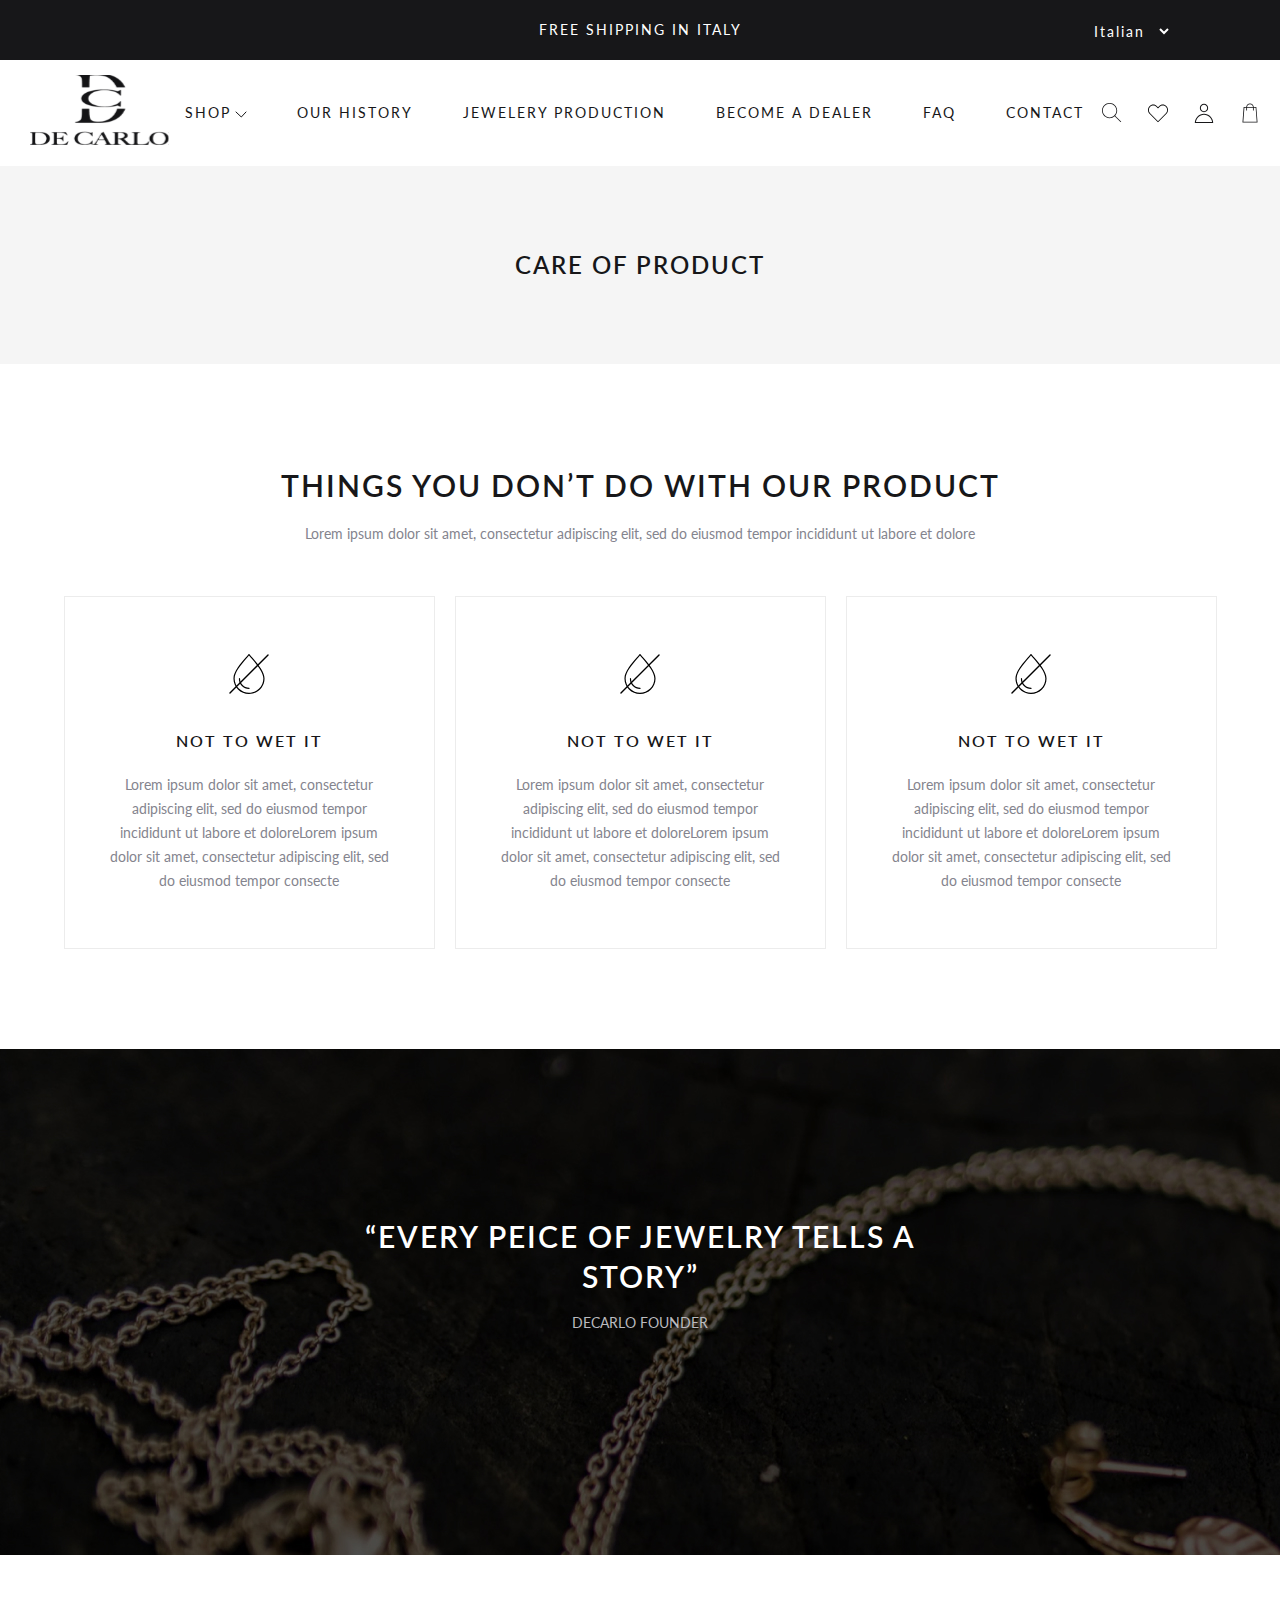
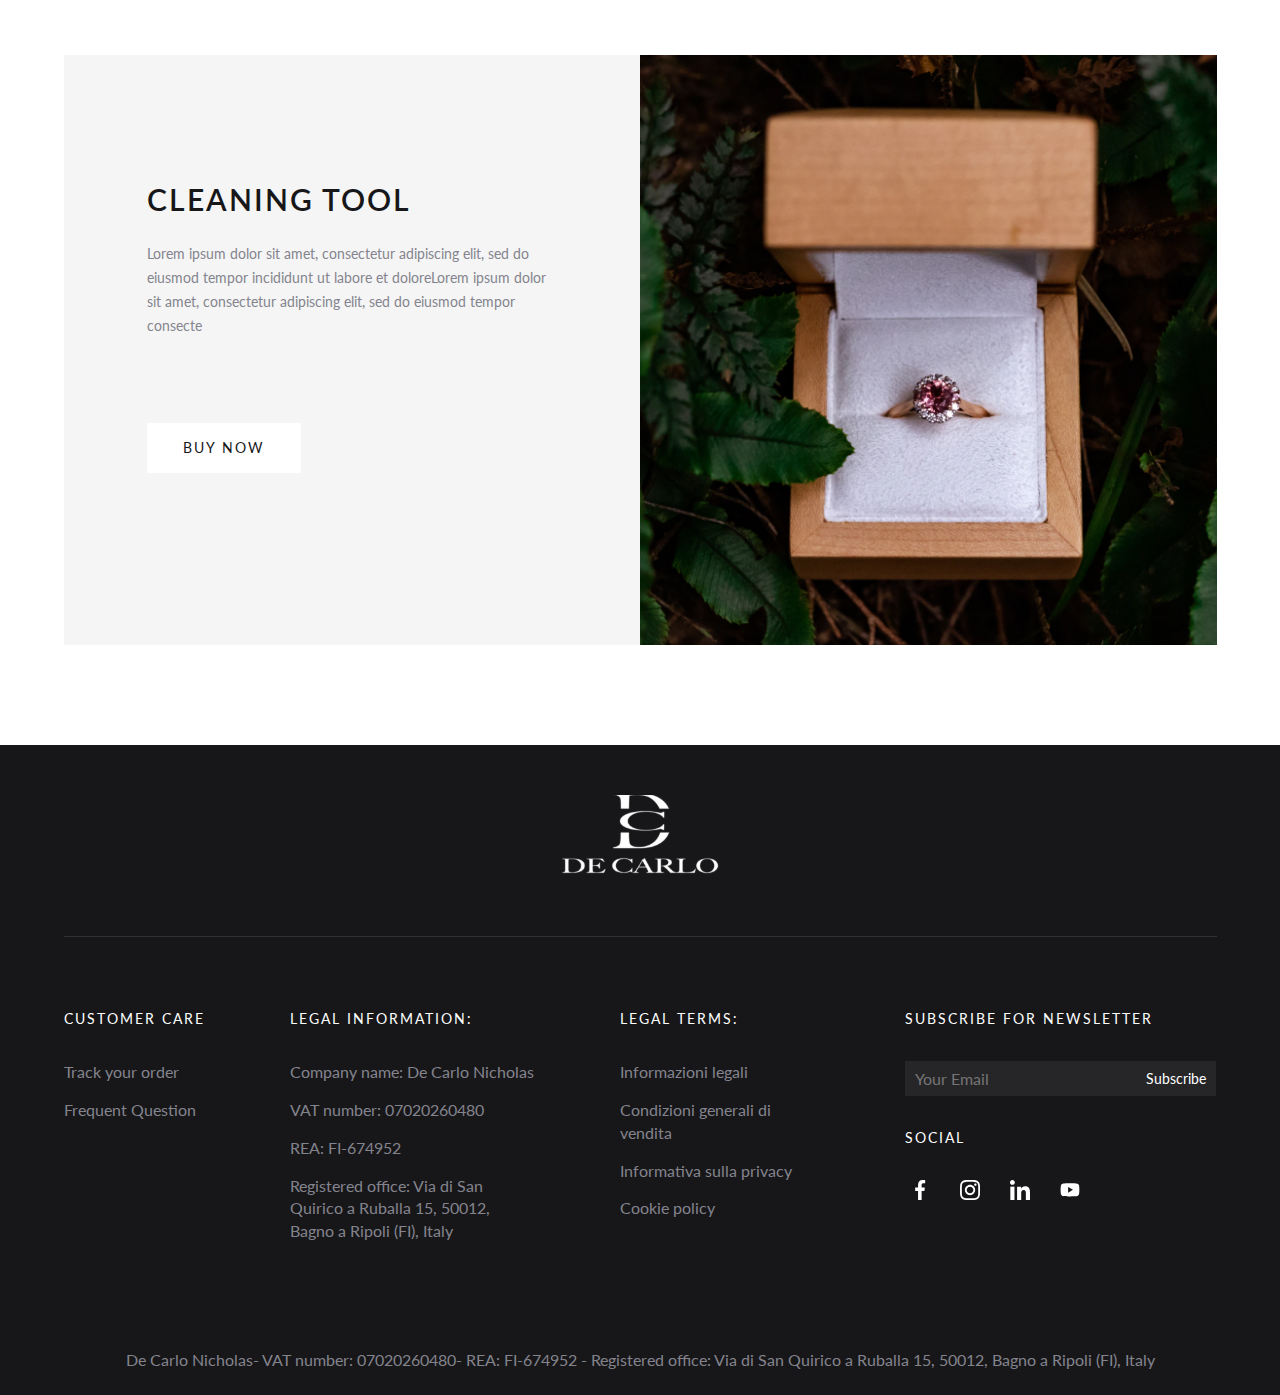
<file: care.html>
<!DOCTYPE html>
<html lang="en">

<head>
    <meta charset="UTF-8">
    <meta http-equiv="X-UA-Compatible" content="IE=edge">
    <meta name="viewport" content="width=device-width, initial-scale=1.0">
    <link rel="icon" type="image/x-icon" href="images/logo_black.svg">

    <link rel="stylesheet" href="css/reset.css">
    <link rel="stylesheet" href="css/style.css">
    <link rel="stylesheet" href="css/base.css">
    <link rel="stylesheet" href="css/owl.carousel.css">
    <link rel="stylesheet" href="css/owl.theme.default.min.css">
    <link rel="stylesheet" href="css/responsive.css">
    <title>CARE OF PRODUCT</title>
</head>

<body>
    <div id="wrapper">
        <div class="header">
            <div class="header__wrapper">
                <div class="header__top">
                    <div class="header__container">
                        <span class="header__title spacing_2px">FREE SHIPPING IN ITALY</span>
                        <form class="header__select">
                            <div class="header__form">
                                <select class=" header__input">
                                    <option class="header__option" >Italian</option>
                                    <option class="header__option" >English</option>
                                    <option class="header__option" >Laos</option>
                                    <option class="header__option" >Spanish</option>
                                    <option class="header__option" >Chinese</option>
                                </select>
                            </div>
                        </form>
                    </div>
                </div>
                <!-- end header-top -->
                <div class="header__bottom">
                    <div class="header__container">
                        <div class="header__nav d-flex align-item-center justify-content-between">
                            <a href="index.html" class="header__logo">
                                <img class="header--img__logo" src="images/logo_black.svg" alt="">
                            </a>
                            <ul class="header__navbar d-flex">
                                <li class="header__item">
                                    <a href="index.html" class="header__link spacing_2px">SHOP</a>
                                    <div class="nav--down">
                                        <img src="images/Arrow-down.svg" alt="" class="nav--down__img">
                                    </div>
                                    <ul class="header__subnav">
                                        <li class="header__subnav--item">
                                            <a href="" class="header__subnav--link spacing_2px">T-Shirt</a>
                                        </li>
                                        <li class="header__subnav--item">
                                            <a href="" class="header__subnav--link spacing_2px">Hat</a>
                                        </li>
                                        <li class="header__subnav--item">
                                            <a href="" class="header__subnav--link spacing_2px">Shorts</a>
                                        </li>
                                    </ul>
                                </li>
                                <li class="header__item">
                                    <a href="about.html" class="header__link spacing_2px">OUR HISTORY</a>
                                </li>
                                <li class="header__item">
                                    <a href="product_detail.html" class="header__link spacing_2px">JEWELERY PRODUCTION</a>
                                </li>
                                <li class="header__item">
                                    <a href="dealer.html" class="header__link spacing_2px">BECOME A DEALER</a>
                                </li>
                                <li class="header__item">
                                    <a href="FAQ.html" class="header__link spacing_2px">FAQ</a>
                                </li>
                                <li class="header__item">
                                    <a href="contact.html" class="header__link spacing_2px">CONTACT</a>
                                </li>
                            </ul>
                            <ul class="header__operate d-flex">
                                <li class="header__manupication header__manupication--search">
                                    <a class="header__links">
                                        <img src="images/search.svg" alt="" class="header__icon header__icon--search">
                                    </a>
                                    <div class="search__box box">
                                        <form method="GET">
                                            <input type="text" placeholder="Search for product..." class="search__text">
                                            <div class="type__select">
                                                <select name="type" class="select__search">
                                                       <option value="T-Shirt">T-Shirt</option>
                                                       <option value="Hat">Hat</option>
                                                       <option value="Shorts">Shorts</option>
                                                   </select>
                                                <button type="submit" class="btn btn-danger btn-search">
                                                        <span>Find</span>
                                                   </button>
                                            </div>
                                        </form>
                                    </div>
                                </li>
                                <li class="header__manupication header__favor--click">
                                    <a class="header__links">
                                        <img src="images/loves.svg" alt="" class="header__icon">
                                    </a>
                                    <ul class="header__favor box">
                                        <li class="header__favor--list ">
                                            <img src="images/ring.jpg" alt="" class="header__favor--img">
                                            <div class="header__favor--info">
                                                <div class="header__favor--head d-flex align-item-center justify-content-between">
                                                    <h5 class="header__favor--name">Ring</h5>
                                                    <div class="header__favor--price--wrap">
                                                        <span class="header__favor--price">10.790.000đ</span>
                                                        <span class="header__favor--multiply">*</span>
                                                        <span class="header__favor--quantity">1</span>
                                                    </div>
                                                </div>
                                                <div class="header__favor--body d-flex align-item-center justify-content-between">
                                                    <span class="header__favor--des">Categorize:</span>
                                                    <span class="header__favor--delete">Delete</span>
                                                </div>
                                            </div>
                                        </li>
                                        <li class="header__favor--list">
                                            <img src="images/BRACELETS.jpg" alt="" class="header__favor--img">
                                            <div class="header__favor--info">
                                                <div class="header__favor--head  d-flex align-item-center justify-content-between">
                                                    <h5 class="header__favor--name">BRACELETS</h5>
                                                    <div class="header__favor--price--wrap">
                                                        <span class="header__favor--price">10.790.000đ</span>
                                                        <span class="header__favor--multiply">*</span>
                                                        <span class="header__favor--quantity">1</span>
                                                    </div>
                                                </div>
                                                <div class="header__favor--body d-flex align-item-center justify-content-between">
                                                    <span class="header__favor--des">Categorize:</span>
                                                    <span class="header__favor--delete">Delete</span>
                                                </div>
                                            </div>
                                        </li>
                                        <li class="header__favor--list">
                                            <img src="images/EARINGS.jpg" alt="" class="header__favor--img">
                                            <div class="header__favor--info">
                                                <div class="header__favor--head  d-flex align-item-center justify-content-between">
                                                    <h5 class="header__favor--name">EARINGS</h5>
                                                    <div class="header__favor--price--wrap">
                                                        <span class="header__favor--price">10.790.000đ</span>
                                                        <span class="header__favor--multiply">*</span>
                                                        <span class="header__favor--quantity">1</span>
                                                    </div>
                                                </div>
                                                <div class="header__favor--body d-flex align-item-center justify-content-between">
                                                    <span class="header__favor--des">Categorize:</span>
                                                    <span class="header__favor--delete">Delete</span>
                                                </div>
                                            </div>

                                        </li>
                                    </ul>
                                </li>
                                <li class="header__manupication header__user--hover">
                                    <a class="header__links">
                                        <img src="images/user.svg" alt="" class="header__icon">
                                    </a>
                                    <ul class="header__user box">
                                        <li class="header__user--list">
                                            <a href="" class="header__user--link">My Account</a>
                                        </li>
                                        <li class="header__user--list">
                                            <a href="" class="header__user--link">Purchase Order</a>
                                        </li>
                                        <li class="header__user--list">
                                            <a href="" class="header__user--link">Log out</a>
                                        </li>
                                    </ul>
                                </li>
                                <li class="header__manupication header__manupication--pd-0 header__manupication--sm-13">
                                    <a href="index.html" class="header__links">
                                        <img src="images/shopping-bag.svg" alt="" class="header__icon">
                                    </a>
                                </li>
                                <li class="header__manupication navbar--toggle">
                                    <img src="images/menu_2.svg" alt="" class="navbar--toggle__icon">
                                </li>
                            </ul>
                        </div>
                    </div>
                </div>
            </div>
            <div class="overlay"></div>
        </div>
        <div class="banner">
            <div class="banner__custom">
                <h1 class="heading banner__letter
                spacing_2px">CARE OF PRODUCT</h1>
            </div>
        </div>
        <div class="list">
            <div class="container">
                <h2 class="heading spacing_2px list__heading mt-100">THINGS YOU DON’T DO WITH OUR PRODUCT</h2>
                <p class="description list__description">Lorem ipsum dolor sit amet, consectetur adipiscing elit, sed do eiusmod tempor incididunt ut labore et dolore</p>
                <div class="list__contact d-flex align-item-center justify-content-between">
                    <div class="col-4 list__item">
                        <div class="list__thumb">
                            <div class="list__icon">
                                <img src="images/wet.svg" alt="">
                            </div>
                            <div class="list__info">
                                <a href="" class="heading spacing_2px list__title  mb-20">NOT TO WET IT</a>
                                <p class="description list__bottom list__care  mt-5 mb-55">
                                    Lorem ipsum dolor sit amet, consectetur adipiscing elit, sed do eiusmod tempor incididunt ut labore et doloreLorem ipsum dolor sit amet, consectetur adipiscing elit, sed do eiusmod tempor consecte
                                </p>
                            </div>
                        </div>
                    </div>
                    <div class="col-4 list__item">
                        <div class="list__thumb">
                            <div class="list__icon">
                                <img src="images/wet.svg" alt="">
                            </div>
                            <div class="list__info">
                                <a href="" class="heading spacing_2px list__title  mb-20">NOT TO WET IT</a>
                                <p class="description list__bottom list__care  mt-5 mb-55">
                                    Lorem ipsum dolor sit amet, consectetur adipiscing elit, sed do eiusmod tempor incididunt ut labore et doloreLorem ipsum dolor sit amet, consectetur adipiscing elit, sed do eiusmod tempor consecte
                                </p>
                            </div>
                        </div>
                    </div>
                    <div class="col-4 list__item">
                        <div class="list__thumb">
                            <div class="list__icon">
                                <img src="images/wet.svg" alt="">
                            </div>
                            <div class="list__info">
                                <a href="" class="heading spacing_2px list__title  mb-20">NOT TO WET IT</a>
                                <p class="description list__bottom list__care  mt-5 mb-55">
                                    Lorem ipsum dolor sit amet, consectetur adipiscing elit, sed do eiusmod tempor incididunt ut labore et doloreLorem ipsum dolor sit amet, consectetur adipiscing elit, sed do eiusmod tempor consecte
                                </p>
                            </div>
                        </div>
                    </div>

                </div>

            </div>
        </div>
        <div class="picture mt-100">
            <div class="picture__thumb picture--bg-care">
                <div class="container">
                    <div class="picture__text">
                        <h3 class="picture__heading  heading spacing_2px">“EVERY PEICE OF JEWELRY TELLS A STORY”</h3>
                        <p class="picture__description  description ">DECARLO FOUNDER</p>
                    </div>
                </div>
            </div>
        </div>
        <div class="story mt-100">
            <div class="container">
                <div class="story__item mb-100">
                    <div class="story__box story__box--left">
                        <div class="story__images">
                            <img src="images/box_ring.jpg" alt="">
                        </div>
                    </div>
                    <div class="story__box  story__box--right order-first">
                        <div class="story__text mb-sm-40">
                            <h3 class="story__heading heading spacing_2px">CLEANING TOOL</h3>
                            <p class="story__description description">Lorem ipsum dolor sit amet, consectetur adipiscing elit, sed do eiusmod tempor incididunt ut labore et doloreLorem ipsum dolor sit amet, consectetur adipiscing elit, sed do eiusmod tempor consecte</p>
                            <a href="" class="btn btn__care btn--bg-white spacing_2px mt-85">BUY NOW</a>
                        </div>
                    </div>
                </div>
            </div>
        </div>
        <div class="footer">
            <div class="container">
                <div class="footer__logo">
                    <img src="images/logo_white.svg" alt="" class="footer__logo--item">
                </div>
                <div class="footer__nav d-flex  justify-content-between">
                    <div class="footer__detail">
                        <h3 class=" footer__heading spacing_2px">CUSTOMER CARE</h3>
                        <ul class="footer__list">
                            <li class="footer__item--child">
                                <a href="" class="footer__request">Track your order</a>
                            </li>
                            <li class="footer__item--child">
                                <a href="" class="footer__request">Frequent Question</a>
                            </li>
                        </ul>
                    </div>
                    <div class="footer__detail">
                        <h3 class=" footer__heading spacing_2px">LEGAL INFORMATION:</h3>
                        <ul class="footer__list footer__list--info">

                            <li class="footer__item--child">
                                <p class="footer__request footer__request--info ">Company name: De Carlo Nicholas</p>
                            </li>
                            <li class="footer__item--child">
                                <p class="footer__request footer__request--info ">VAT number: 07020260480</p>
                            </li>
                            <li class="footer__item--child">
                                <p class="footer__request footer__request--info ">REA: FI-674952</p>
                            </li>
                            <li class="footer__item--child footer__item--w200">
                                <p class="footer__request footer__request--info ">Registered office: Via di San Quirico a Ruballa 15, 50012, Bagno a Ripoli (FI), Italy</p>
                            </li>

                        </ul>
                    </div>
                    <div class="footer__detail">
                        <h3 class=" footer__heading spacing_2px">LEGAL TERMS:</h3>
                        <ul class="footer__list">
                            <li class="footer__item--child">
                                <a href="" class="footer__request">Informazioni legali</a>
                            </li>
                            <li class="footer__item--child">
                                <a href="" class="footer__request footer__item--w200">Condizioni generali di vendita</a>
                            </li>
                            <li class="footer__item--child">
                                <a href="" class="footer__request">Informativa sulla privacy</a>
                            </li>
                            <li class="footer__item--child">
                                <a href="" class="footer__request">Cookie policy</a>
                            </li>
                        </ul>
                    </div>
                    <div class="footer__detail  order-1">
                        <h3 class=" footer__heading spacing_2px">SUBSCRIBE FOR NEWSLETTER</h3>
                        <ul class="footer__list">
                            <li class="footer__item">
                                <form class="footer__form">
                                    <input type="text" placeholder="Your Email" class="footer__input">
                                    <a href="" class="footer__button">Subscribe</a>
                                </form>
                            </li>
                        </ul>
                        <div class="footer__social">
                            <h3 class="footer__heading  spacing_2px">SOCIAL</h3>
                            <ul class="list__social d-flex align-item-center">
                                <li class="list__social--item">
                                    <a href="" class="list__item--links">
                                        <img src="images/facebook.svg" alt="" class="list__item--links">
                                    </a>
                                </li>
                                <li class="list__social--item">
                                    <a href="" class="list__item--links">
                                        <img src="images/instagram.svg" alt="" class="list__item--links">
                                    </a>
                                </li>
                                <li class="list__social--item">
                                    <a href="" class="list__item--links">
                                        <img src="images/linkedin.svg" alt="" class="list__item--links">
                                    </a>
                                </li>
                                <li class="list__social--item">
                                    <a href="" class="list__item--links">
                                        <img src="images/youtube.svg" alt="" class="list__item--links">
                                    </a>
                                </li>
                            </ul>
                        </div>


                    </div>
                </div>
                <div class="footer__copyright">
                    <p class="footer__copyright--text">De Carlo Nicholas- VAT number: 07020260480- REA: FI-674952 - Registered office: Via di San Quirico a Ruballa 15, 50012, Bagno a Ripoli (FI), Italy</p>
                </div>
            </div>
        </div>
    </div>
    <script src="js/video.js"></script>
    <script src="js/open__box.js"></script>
    <script src="js/jquery-3.6.0.js"></script>
    <script src="js/owl.carousel.min.js"></script>
    <script src="js/base.js"></script>
    <script src="js/app.js"></script>
</body>


</html>
</file>
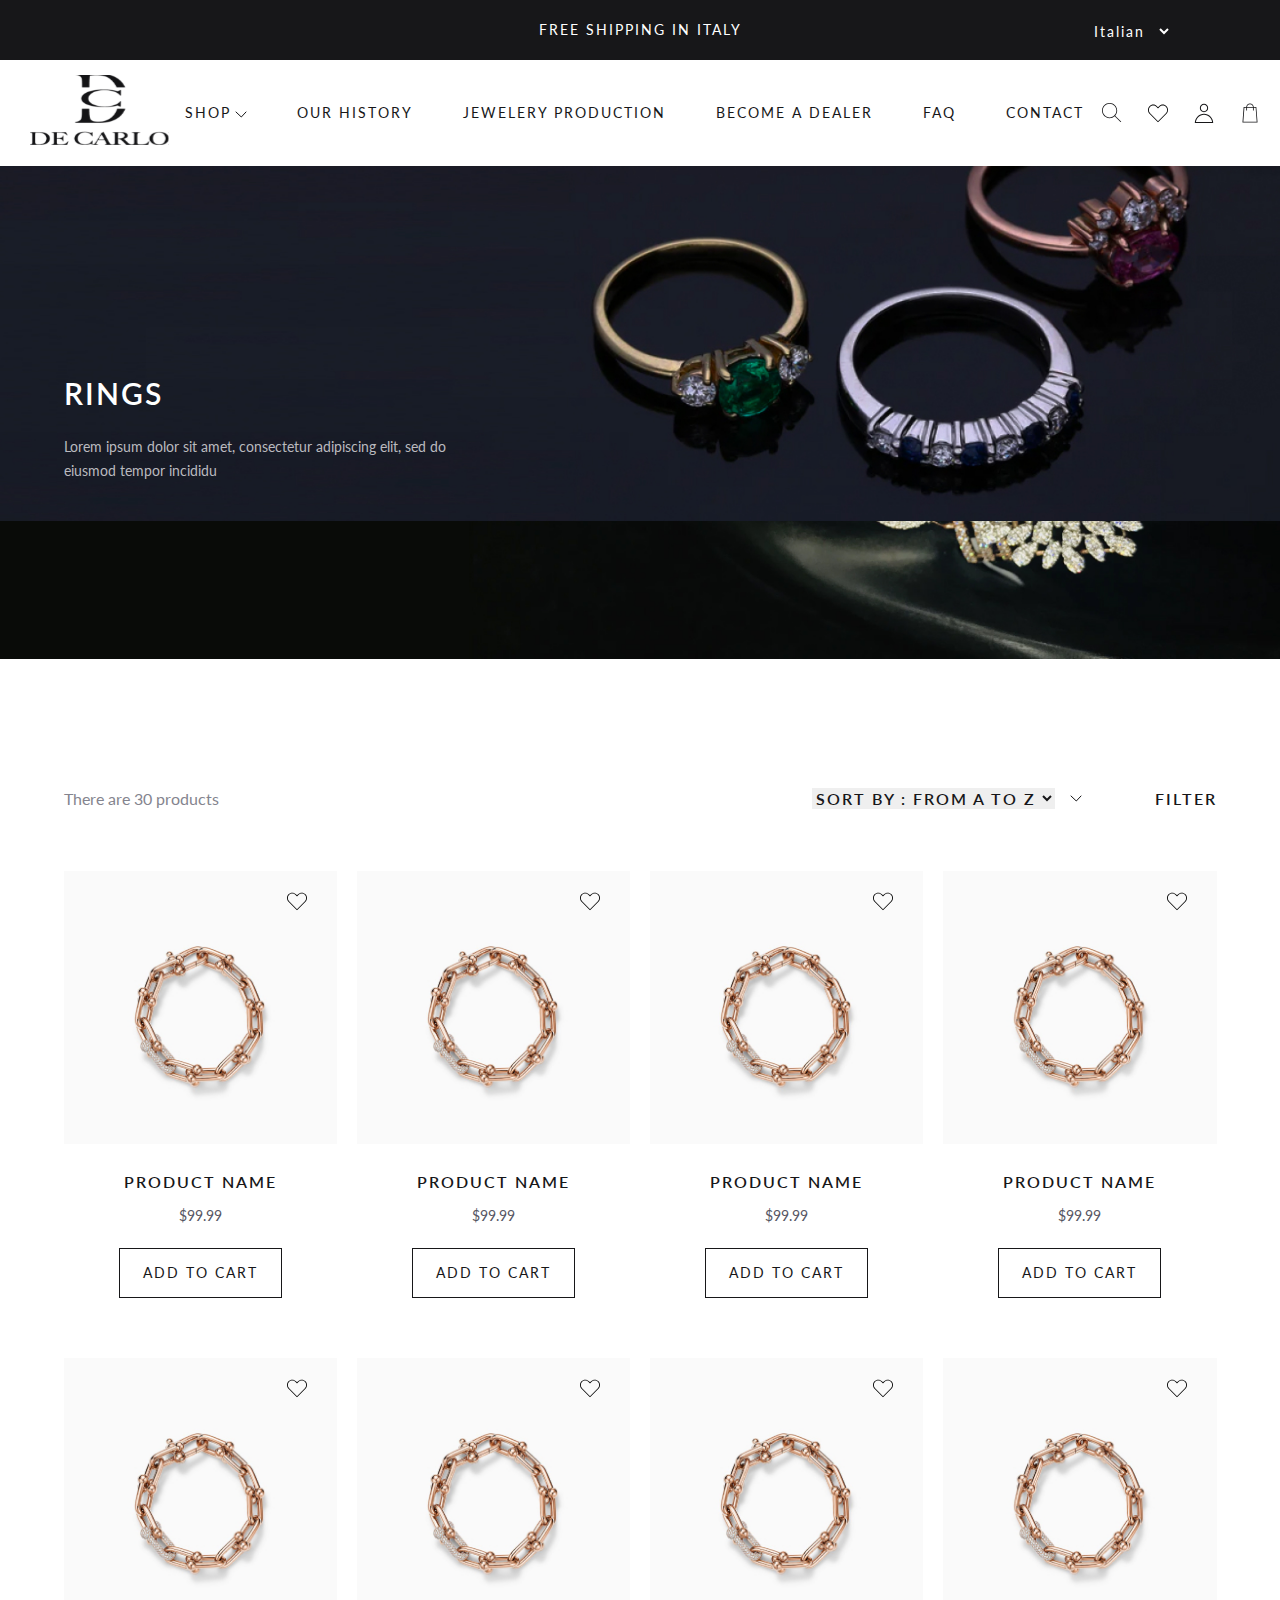
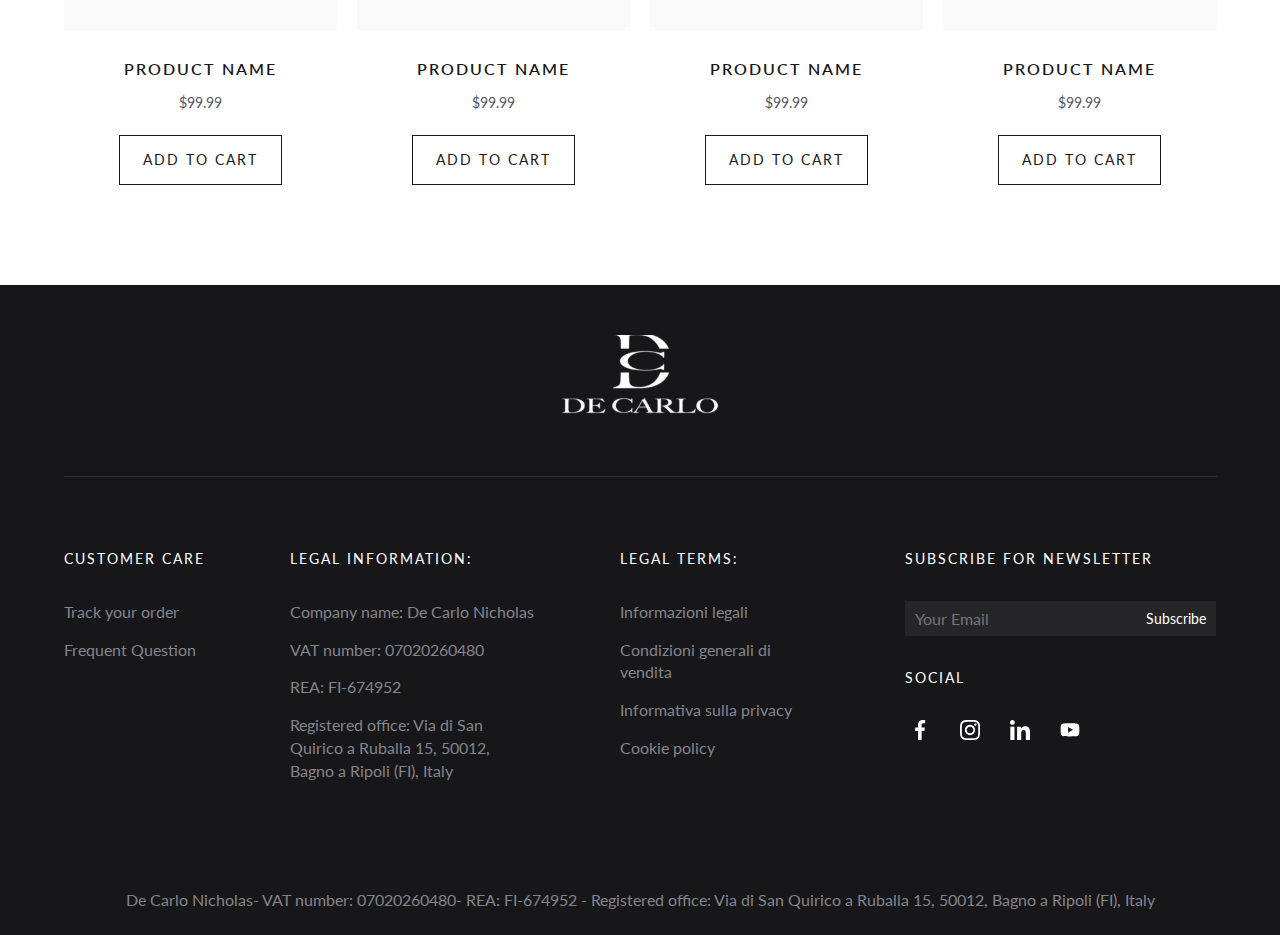
<file: collection.html>
<!DOCTYPE html>
<html lang="en">

<head>
    <meta charset="UTF-8">
    <meta http-equiv="X-UA-Compatible" content="IE=edge">
    <meta name="viewport" content="width=device-width, initial-scale=1.0">
    <link rel="icon" type="image/x-icon" href="images/logo_black.svg">

    <link rel="stylesheet" href="css/reset.css">
    <link rel="stylesheet" href="css/style.css">
    <link rel="stylesheet" href="css/base.css">
    <link rel="stylesheet" href="css/owl.carousel.css">
    <link rel="stylesheet" href="css/owl.theme.default.min.css">
    <link rel="stylesheet" href="css/responsive.css">
    <title>Collection</title>
</head>

<body>
    <div id="wrapper">
        <div class="header">
            <div class="header__wrapper">
                <div class="header__top">
                    <div class="header__container">
                        <span class="header__title spacing_2px">FREE SHIPPING IN ITALY</span>
                        <form class="header__select">
                            <div class="header__form">
                                <select class=" header__input">
                                    <option class="header__option" >Italian</option>
                                    <option class="header__option" >English</option>
                                    <option class="header__option" >Laos</option>
                                    <option class="header__option" >Spanish</option>
                                    <option class="header__option" >Chinese</option>
                                </select>
                            </div>
                        </form>
                    </div>
                </div>
                <!-- end header-top -->
                <div class="header__bottom">
                    <div class="header__container">
                        <div class="header__nav d-flex align-item-center justify-content-between">
                            <a href="index.html" class="header__logo">
                                <img class="header--img__logo" src="images/logo_black.svg" alt="">
                            </a>
                            <ul class="header__navbar d-flex">
                                <li class="header__item">
                                    <a href="index.html" class="header__link spacing_2px">SHOP</a>
                                    <div class="nav--down">
                                        <img src="images/Arrow-down.svg" alt="" class="nav--down__img">
                                    </div>
                                    <ul class="header__subnav">
                                        <li class="header__subnav--item">
                                            <a href="" class="header__subnav--link spacing_2px">T-Shirt</a>
                                        </li>
                                        <li class="header__subnav--item">
                                            <a href="" class="header__subnav--link spacing_2px">Hat</a>
                                        </li>
                                        <li class="header__subnav--item">
                                            <a href="" class="header__subnav--link spacing_2px">Shorts</a>
                                        </li>
                                    </ul>
                                </li>
                                <li class="header__item">
                                    <a href="about.html" class="header__link spacing_2px">OUR HISTORY</a>
                                </li>
                                <li class="header__item">
                                    <a href="product_detail.html" class="header__link spacing_2px">JEWELERY PRODUCTION</a>
                                </li>
                                <li class="header__item">
                                    <a href="dealer.html" class="header__link spacing_2px">BECOME A DEALER</a>
                                </li>
                                <li class="header__item">
                                    <a href="FAQ.html" class="header__link spacing_2px">FAQ</a>
                                </li>
                                <li class="header__item">
                                    <a href="contact.html" class="header__link spacing_2px">CONTACT</a>
                                </li>
                            </ul>
                            <ul class="header__operate d-flex">
                                <li class="header__manupication header__manupication--search">
                                    <a class="header__links">
                                        <img src="images/search.svg" alt="" class="header__icon header__icon--search">
                                    </a>
                                    <div class="search__box box">
                                        <form method="GET">
                                            <input type="text" placeholder="Search for product..." class="search__text">
                                            <div class="type__select">
                                                <select name="type" class="select__search">
                                                       <option value="T-Shirt">T-Shirt</option>
                                                       <option value="Hat">Hat</option>
                                                       <option value="Shorts">Shorts</option>
                                                   </select>
                                                <button type="submit" class="btn btn-danger btn-search">
                                                        <span>Find</span>
                                                   </button>
                                            </div>
                                        </form>
                                    </div>
                                </li>
                                <li class="header__manupication header__favor--click">
                                    <a class="header__links">
                                        <img src="images/loves.svg" alt="" class="header__icon">
                                    </a>
                                    <ul class="header__favor box">
                                        <li class="header__favor--list ">
                                            <img src="images/ring.jpg" alt="" class="header__favor--img">
                                            <div class="header__favor--info">
                                                <div class="header__favor--head d-flex align-item-center justify-content-between">
                                                    <h5 class="header__favor--name">Ring</h5>
                                                    <div class="header__favor--price--wrap">
                                                        <span class="header__favor--price">10.790.000đ</span>
                                                        <span class="header__favor--multiply">*</span>
                                                        <span class="header__favor--quantity">1</span>
                                                    </div>
                                                </div>
                                                <div class="header__favor--body d-flex align-item-center justify-content-between">
                                                    <span class="header__favor--des">Categorize:</span>
                                                    <span class="header__favor--delete">Delete</span>
                                                </div>
                                            </div>
                                        </li>
                                        <li class="header__favor--list">
                                            <img src="images/BRACELETS.jpg" alt="" class="header__favor--img">
                                            <div class="header__favor--info">
                                                <div class="header__favor--head  d-flex align-item-center justify-content-between">
                                                    <h5 class="header__favor--name">BRACELETS</h5>
                                                    <div class="header__favor--price--wrap">
                                                        <span class="header__favor--price">10.790.000đ</span>
                                                        <span class="header__favor--multiply">*</span>
                                                        <span class="header__favor--quantity">1</span>
                                                    </div>
                                                </div>
                                                <div class="header__favor--body d-flex align-item-center justify-content-between">
                                                    <span class="header__favor--des">Categorize:</span>
                                                    <span class="header__favor--delete">Delete</span>
                                                </div>
                                            </div>
                                        </li>
                                        <li class="header__favor--list">
                                            <img src="images/EARINGS.jpg" alt="" class="header__favor--img">
                                            <div class="header__favor--info">
                                                <div class="header__favor--head  d-flex align-item-center justify-content-between">
                                                    <h5 class="header__favor--name">EARINGS</h5>
                                                    <div class="header__favor--price--wrap">
                                                        <span class="header__favor--price">10.790.000đ</span>
                                                        <span class="header__favor--multiply">*</span>
                                                        <span class="header__favor--quantity">1</span>
                                                    </div>
                                                </div>
                                                <div class="header__favor--body d-flex align-item-center justify-content-between">
                                                    <span class="header__favor--des">Categorize:</span>
                                                    <span class="header__favor--delete">Delete</span>
                                                </div>
                                            </div>

                                        </li>
                                    </ul>
                                </li>
                                <li class="header__manupication header__user--hover">
                                    <a class="header__links">
                                        <img src="images/user.svg" alt="" class="header__icon">
                                    </a>
                                    <ul class="header__user box">
                                        <li class="header__user--list">
                                            <a href="" class="header__user--link">My Account</a>
                                        </li>
                                        <li class="header__user--list">
                                            <a href="" class="header__user--link">Purchase Order</a>
                                        </li>
                                        <li class="header__user--list">
                                            <a href="" class="header__user--link">Log out</a>
                                        </li>
                                    </ul>
                                </li>
                                <li class="header__manupication header__manupication--pd-0 header__manupication--sm-13">
                                    <a href="index.html" class="header__links">
                                        <img src="images/shopping-bag.svg" alt="" class="header__icon">
                                    </a>
                                </li>
                                <li class="header__manupication navbar--toggle">
                                    <img src="images/menu_2.svg" alt="" class="navbar--toggle__icon">
                                </li>
                            </ul>
                        </div>
                    </div>
                </div>
            </div>
            <div class="overlay"></div>
        </div>
        <!-- end header -->
        <div class="colection">
            <div class="colection_thumb colection--height-140">
                <div class="colection__images">
                    <img src="images/banner_collection.jpg" alt="">
                </div>
                <div class="container">
                    <div class="colection__text">
                        <h3 class="heading colection__heading spacing_2px fs-30px ">RINGS</h3>
                        <p class="description colection__description d-sm-none">Lorem ipsum dolor sit amet, consectetur adipiscing elit, sed do eiusmod tempor incididu</p>
                        <p class="description colection__description d-none d-sm-block">Lorem ipsum dolor sit amet, consectetur adipiscing elit,</p>
                    </div>
                </div>
            </div>
        </div>
        <!-- end colection -->
        <div class="product">
            <div class="container">
                <div class="product__top d-flex justify-content-between mt-100">
                    <div class="product__count">
                        <p class="">
                            There are 30 products
                        </p>
                    </div>
                    <div class="product__filters">
                        <div class="product__sort">
                            <div class="select__wrapper select__wrapper--product">

                                <select id="title" name="province" class="form__select  form__select--sort heading spacing_2px">
                                    <option value="SORT BY : FROM A TO Z "> SORT BY : FROM A TO Z</option>
                                    <option value="SORT BY : FROM Z TO A "> SORT BY : FROM Z TO A</option>
                                    <option value="SORT BY : PRICE "> SORT BY : PRICE</option>
                                   
                                </select>
                            </div>


                        </div>
                        <span class="product__filter heading spacing_2px ml-100">Filter</span>
                    </div>
                </div>
                <div class="product__list d-flex align-item-center justify-content-between mt-60 ">
                    <div class="product__item col-3 ">
                        <div class="product__images ">
                            <img src="images/round.jpg " alt=" ">
                        </div>
                        <div class="product__info ">
                            <a href=" " class="product__name spacing_2px ">PRODUCT NAME</a>
                            <a href=" " class="product__price ">$99.99</a>
                            <button class="btn btn__add btn--bg-white spacing_2px ">ADD TO CART</button>
                        </div>
                        <button class="product__favorite ">
                            <img src="images/loves.svg " alt=" ">
                        </button>
                    </div>
                    <div class="product__item col-3 ">
                        <div class="product__images ">
                            <img src="images/round.jpg " alt=" ">
                        </div>
                        <div class="product__info ">
                            <a href=" " class="product__name spacing_2px ">PRODUCT NAME</a>
                            <a href=" " class="product__price ">$99.99</a>
                            <button class="btn btn__add btn--bg-white spacing_2px ">ADD TO CART</button>
                        </div>
                        <button class="product__favorite ">
                            <img src="images/loves.svg " alt=" ">
                        </button>
                    </div>
                    <div class="product__item col-3 ">
                        <div class="product__images ">
                            <img src="images/round.jpg " alt=" ">
                        </div>
                        <div class="product__info ">
                            <a href=" " class="product__name spacing_2px ">PRODUCT NAME</a>
                            <a href=" " class="product__price ">$99.99</a>
                            <button class="btn btn__add btn--bg-white spacing_2px ">ADD TO CART</button>
                        </div>
                        <button class="product__favorite ">
                            <img src="images/loves.svg " alt=" ">
                        </button>
                    </div>
                    <div class="product__item col-3 ">
                        <div class="product__images ">
                            <img src="images/round.jpg " alt=" ">
                        </div>
                        <div class="product__info ">
                            <a href=" " class="product__name spacing_2px ">PRODUCT NAME</a>
                            <a href=" " class="product__price ">$99.99</a>
                            <button class="btn btn__add btn--bg-white spacing_2px ">ADD TO CART</button>
                        </div>
                        <button class="product__favorite ">
                            <img src="images/loves.svg " alt=" ">
                        </button>
                    </div>
                </div>
                <div class="product__list d-flex align-item-center justify-content-between mt-60 mb-100 mb-sm-40">
                    <div class="product__item col-3 ">
                        <div class="product__images ">
                            <img src="images/round.jpg " alt=" ">
                        </div>
                        <div class="product__info ">
                            <a href=" " class="product__name spacing_2px ">PRODUCT NAME</a>
                            <a href=" " class="product__price ">$99.99</a>
                            <button class="btn btn__add btn--bg-white spacing_2px ">ADD TO CART</button>
                        </div>
                        <button class="product__favorite ">
                            <img src="images/loves.svg " alt=" ">
                        </button>
                    </div>
                    <div class="product__item col-3 ">
                        <div class="product__images ">
                            <img src="images/round.jpg " alt=" ">
                        </div>
                        <div class="product__info ">
                            <a href=" " class="product__name spacing_2px ">PRODUCT NAME</a>
                            <a href=" " class="product__price ">$99.99</a>
                            <button class="btn btn__add btn--bg-white spacing_2px ">ADD TO CART</button>
                        </div>
                        <button class="product__favorite ">
                            <img src="images/loves.svg " alt=" ">
                        </button>
                    </div>
                    <div class="product__item col-3 ">
                        <div class="product__images ">
                            <img src="images/round.jpg " alt=" ">
                        </div>
                        <div class="product__info ">
                            <a href=" " class="product__name spacing_2px ">PRODUCT NAME</a>
                            <a href=" " class="product__price ">$99.99</a>
                            <button class="btn btn__add btn--bg-white spacing_2px ">ADD TO CART</button>
                        </div>
                        <button class="product__favorite ">
                            <img src="images/loves.svg " alt=" ">
                        </button>
                    </div>
                    <div class="product__item col-3 ">
                        <div class="product__images ">
                            <img src="images/round.jpg " alt=" ">
                        </div>
                        <div class="product__info ">
                            <a href=" " class="product__name spacing_2px ">PRODUCT NAME</a>
                            <a href=" " class="product__price ">$99.99</a>
                            <button class="btn btn__add btn--bg-white spacing_2px ">ADD TO CART</button>
                        </div>
                        <button class="product__favorite ">
                            <img src="images/loves.svg " alt=" ">
                        </button>
                    </div>
                </div>
            </div>
        </div>
        <div class="footer">
            <div class="container">
                <div class="footer__logo">
                    <img src="images/logo_white.svg" alt="" class="footer__logo--item">
                </div>
                <div class="footer__nav d-flex  justify-content-between">
                    <div class="footer__detail">
                        <h3 class=" footer__heading spacing_2px">CUSTOMER CARE</h3>
                        <ul class="footer__list">
                            <li class="footer__item--child">
                                <a href="" class="footer__request">Track your order</a>
                            </li>
                            <li class="footer__item--child">
                                <a href="" class="footer__request">Frequent Question</a>
                            </li>
                        </ul>
                    </div>
                    <div class="footer__detail">
                        <h3 class=" footer__heading spacing_2px">LEGAL INFORMATION:</h3>
                        <ul class="footer__list footer__list--info">

                            <li class="footer__item--child">
                                <p class="footer__request footer__request--info ">Company name: De Carlo Nicholas</p>
                            </li>
                            <li class="footer__item--child">
                                <p class="footer__request footer__request--info ">VAT number: 07020260480</p>
                            </li>
                            <li class="footer__item--child">
                                <p class="footer__request footer__request--info ">REA: FI-674952</p>
                            </li>
                            <li class="footer__item--child footer__item--w200">
                                <p class="footer__request footer__request--info ">Registered office: Via di San Quirico a Ruballa 15, 50012, Bagno a Ripoli (FI), Italy</p>
                            </li>

                        </ul>
                    </div>
                    <div class="footer__detail">
                        <h3 class=" footer__heading spacing_2px">LEGAL TERMS:</h3>
                        <ul class="footer__list">
                            <li class="footer__item--child">
                                <a href="" class="footer__request">Informazioni legali</a>
                            </li>
                            <li class="footer__item--child">
                                <a href="" class="footer__request footer__item--w200">Condizioni generali di vendita</a>
                            </li>
                            <li class="footer__item--child">
                                <a href="" class="footer__request">Informativa sulla privacy</a>
                            </li>
                            <li class="footer__item--child">
                                <a href="" class="footer__request">Cookie policy</a>
                            </li>
                        </ul>
                    </div>
                    <div class="footer__detail  order-1">
                        <h3 class=" footer__heading spacing_2px">SUBSCRIBE FOR NEWSLETTER</h3>
                        <ul class="footer__list">
                            <li class="footer__item">
                                <form class="footer__form">
                                    <input type="text" placeholder="Your Email" class="footer__input">
                                    <a href="" class="footer__button">Subscribe</a>
                                </form>
                            </li>
                        </ul>
                        <div class="footer__social">
                            <h3 class="footer__heading  spacing_2px">SOCIAL</h3>
                            <ul class="list__social d-flex align-item-center">
                                <li class="list__social--item">
                                    <a href="" class="list__item--links">
                                        <img src="images/facebook.svg" alt="" class="list__item--links">
                                    </a>
                                </li>
                                <li class="list__social--item">
                                    <a href="" class="list__item--links">
                                        <img src="images/instagram.svg" alt="" class="list__item--links">
                                    </a>
                                </li>
                                <li class="list__social--item">
                                    <a href="" class="list__item--links">
                                        <img src="images/linkedin.svg" alt="" class="list__item--links">
                                    </a>
                                </li>
                                <li class="list__social--item">
                                    <a href="" class="list__item--links">
                                        <img src="images/youtube.svg" alt="" class="list__item--links">
                                    </a>
                                </li>
                            </ul>
                        </div>


                    </div>
                </div>
                <div class="footer__copyright">
                    <p class="footer__copyright--text">De Carlo Nicholas- VAT number: 07020260480- REA: FI-674952 - Registered office: Via di San Quirico a Ruballa 15, 50012, Bagno a Ripoli (FI), Italy</p>
                </div>
            </div>
        </div>
        <!-- end foooter -->
        <!-- end foooter -->
    </div>

    <script src="js/video.js"></script>
    <script src="js/open__box.js"></script>
    <script src="js/jquery-3.6.0.js"></script>
    <script src="js/owl.carousel.min.js"></script>
    <script src="js/base.js"></script>
    <script src="js/app.js"></script>
</body>

</html>
</file>
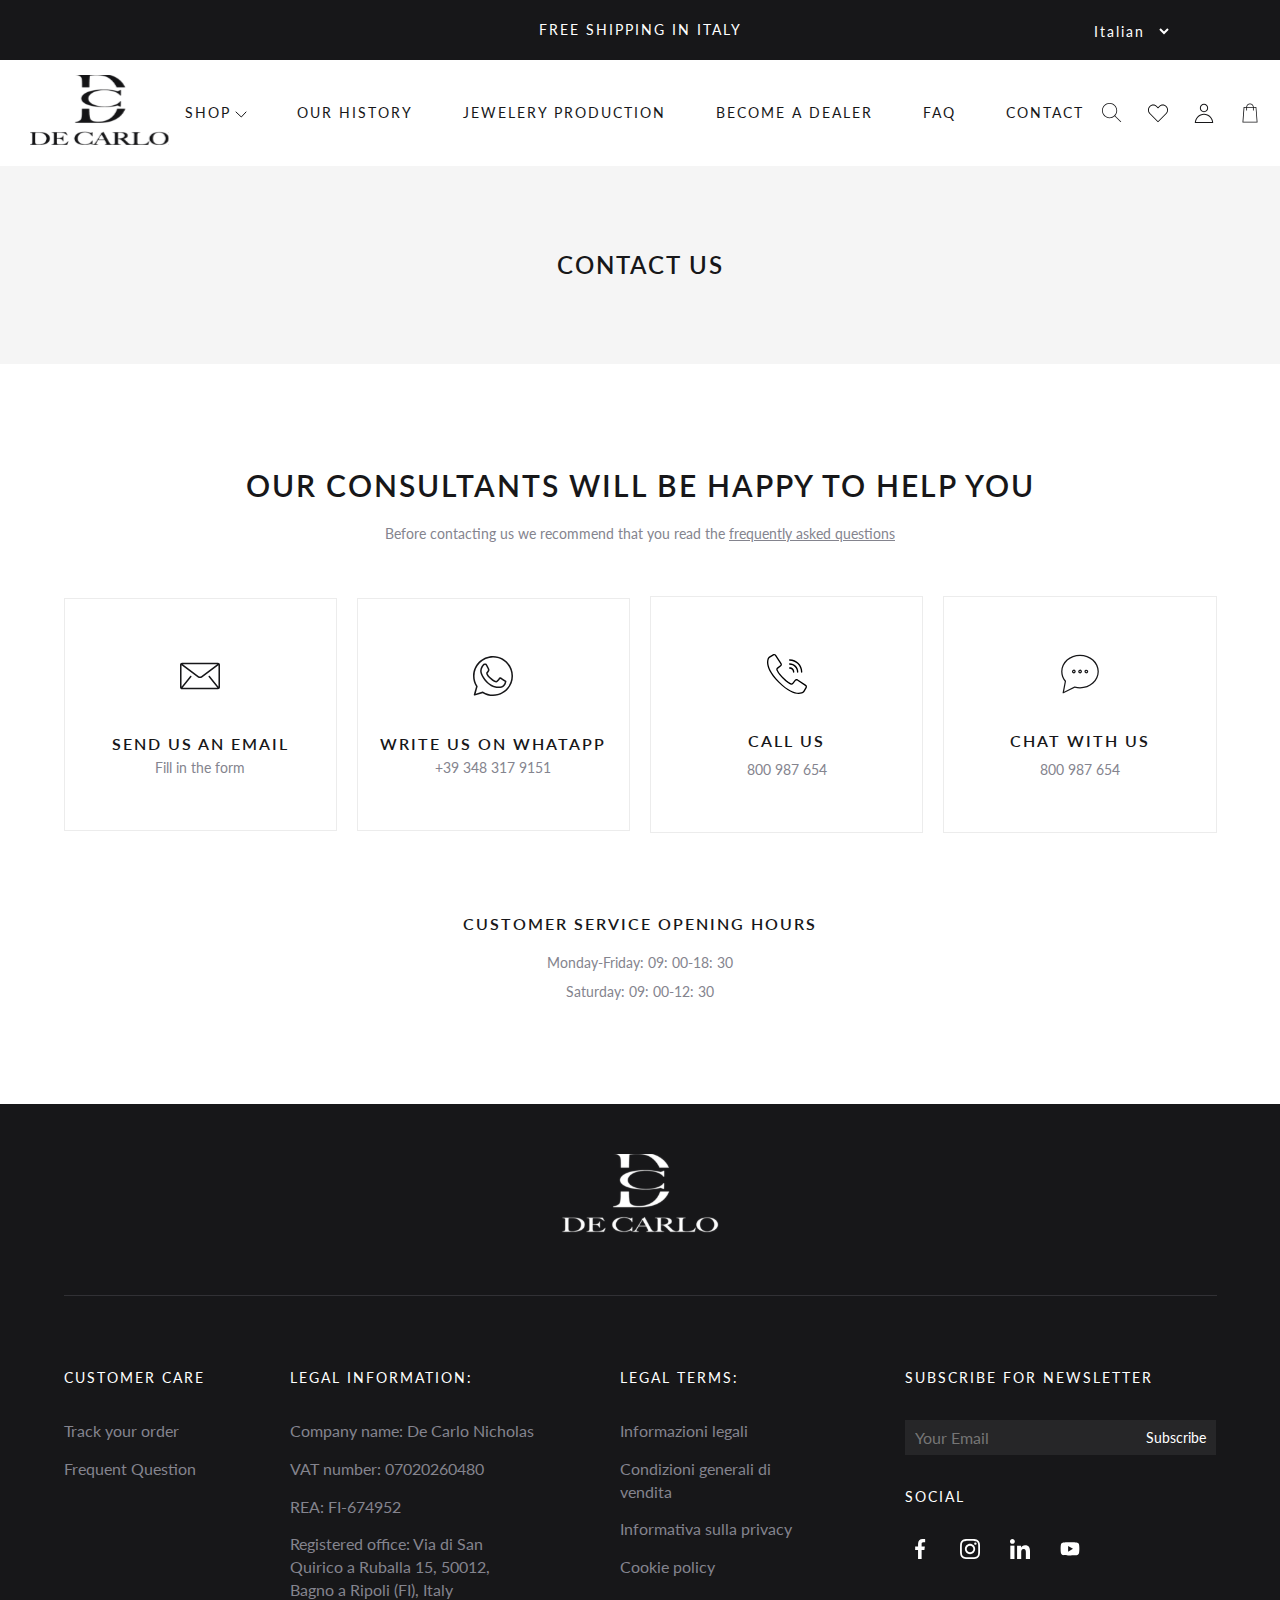
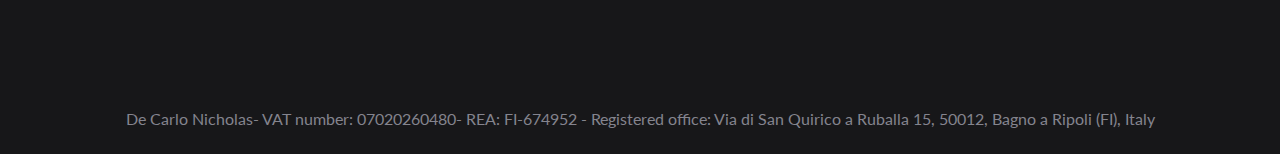
<file: contact.html>
<!DOCTYPE html>
<html lang="en">

<head>
    <meta charset="UTF-8">
    <meta http-equiv="X-UA-Compatible" content="IE=edge">
    <meta name="viewport" content="width=device-width, initial-scale=1.0">
    <link rel="icon" type="image/x-icon" href="images/logo_black.svg">

    <link rel="stylesheet" href="css/reset.css">
    <link rel="stylesheet" href="css/style.css">
    <link rel="stylesheet" href="css/base.css">
    <link rel="stylesheet" href="css/owl.carousel.css">
    <link rel="stylesheet" href="css/owl.theme.default.min.css">
    <link rel="stylesheet" href="css/responsive.css">
    <title>Contact</title>
</head>

<body>
    <div id="wrapper">
        <div class="header">
            <div class="header__wrapper">
                <div class="header__top">
                    <div class="header__container">
                        <span class="header__title spacing_2px">FREE SHIPPING IN ITALY</span>
                        <form class="header__select">
                            <div class="header__form">
                                <select class=" header__input">
                                    <option class="header__option" >Italian</option>
                                    <option class="header__option" >English</option>
                                    <option class="header__option" >Laos</option>
                                    <option class="header__option" >Spanish</option>
                                    <option class="header__option" >Chinese</option>
                                </select>
                            </div>
                        </form>
                    </div>
                </div>
                <!-- end header-top -->
                <div class="header__bottom">
                    <div class="header__container">
                        <div class="header__nav d-flex align-item-center justify-content-between">
                            <a href="index.html" class="header__logo">
                                <img class="header--img__logo" src="images/logo_black.svg" alt="">
                            </a>
                            <ul class="header__navbar d-flex">
                                <li class="header__item">
                                    <a href="index.html" class="header__link spacing_2px">SHOP</a>
                                    <div class="nav--down">
                                        <img src="images/Arrow-down.svg" alt="" class="nav--down__img">
                                    </div>
                                    <ul class="header__subnav">
                                        <li class="header__subnav--item">
                                            <a href="" class="header__subnav--link spacing_2px">T-Shirt</a>
                                        </li>
                                        <li class="header__subnav--item">
                                            <a href="" class="header__subnav--link spacing_2px">Hat</a>
                                        </li>
                                        <li class="header__subnav--item">
                                            <a href="" class="header__subnav--link spacing_2px">Shorts</a>
                                        </li>
                                    </ul>
                                </li>
                                <li class="header__item">
                                    <a href="about.html" class="header__link spacing_2px">OUR HISTORY</a>
                                </li>
                                <li class="header__item">
                                    <a href="product_detail.html" class="header__link spacing_2px">JEWELERY PRODUCTION</a>
                                </li>
                                <li class="header__item">
                                    <a href="dealer.html" class="header__link spacing_2px">BECOME A DEALER</a>
                                </li>
                                <li class="header__item">
                                    <a href="FAQ.html" class="header__link spacing_2px">FAQ</a>
                                </li>
                                <li class="header__item">
                                    <a href="contact.html" class="header__link spacing_2px">CONTACT</a>
                                </li>
                            </ul>
                            <ul class="header__operate d-flex">
                                <li class="header__manupication header__manupication--search">
                                    <a class="header__links">
                                        <img src="images/search.svg" alt="" class="header__icon header__icon--search">
                                    </a>
                                    <div class="search__box box">
                                        <form method="GET">
                                            <input type="text" placeholder="Search for product..." class="search__text">
                                            <div class="type__select">
                                                <select name="type" class="select__search">
                                                       <option value="T-Shirt">T-Shirt</option>
                                                       <option value="Hat">Hat</option>
                                                       <option value="Shorts">Shorts</option>
                                                   </select>
                                                <button type="submit" class="btn btn-danger btn-search">
                                                        <span>Find</span>
                                                   </button>
                                            </div>
                                        </form>
                                    </div>
                                </li>
                                <li class="header__manupication header__favor--click">
                                    <a class="header__links">
                                        <img src="images/loves.svg" alt="" class="header__icon">
                                    </a>
                                    <ul class="header__favor box">
                                        <li class="header__favor--list ">
                                            <img src="images/ring.jpg" alt="" class="header__favor--img">
                                            <div class="header__favor--info">
                                                <div class="header__favor--head d-flex align-item-center justify-content-between">
                                                    <h5 class="header__favor--name">Ring</h5>
                                                    <div class="header__favor--price--wrap">
                                                        <span class="header__favor--price">10.790.000đ</span>
                                                        <span class="header__favor--multiply">*</span>
                                                        <span class="header__favor--quantity">1</span>
                                                    </div>
                                                </div>
                                                <div class="header__favor--body d-flex align-item-center justify-content-between">
                                                    <span class="header__favor--des">Categorize:</span>
                                                    <span class="header__favor--delete">Delete</span>
                                                </div>
                                            </div>
                                        </li>
                                        <li class="header__favor--list">
                                            <img src="images/BRACELETS.jpg" alt="" class="header__favor--img">
                                            <div class="header__favor--info">
                                                <div class="header__favor--head  d-flex align-item-center justify-content-between">
                                                    <h5 class="header__favor--name">BRACELETS</h5>
                                                    <div class="header__favor--price--wrap">
                                                        <span class="header__favor--price">10.790.000đ</span>
                                                        <span class="header__favor--multiply">*</span>
                                                        <span class="header__favor--quantity">1</span>
                                                    </div>
                                                </div>
                                                <div class="header__favor--body d-flex align-item-center justify-content-between">
                                                    <span class="header__favor--des">Categorize:</span>
                                                    <span class="header__favor--delete">Delete</span>
                                                </div>
                                            </div>
                                        </li>
                                        <li class="header__favor--list">
                                            <img src="images/EARINGS.jpg" alt="" class="header__favor--img">
                                            <div class="header__favor--info">
                                                <div class="header__favor--head  d-flex align-item-center justify-content-between">
                                                    <h5 class="header__favor--name">EARINGS</h5>
                                                    <div class="header__favor--price--wrap">
                                                        <span class="header__favor--price">10.790.000đ</span>
                                                        <span class="header__favor--multiply">*</span>
                                                        <span class="header__favor--quantity">1</span>
                                                    </div>
                                                </div>
                                                <div class="header__favor--body d-flex align-item-center justify-content-between">
                                                    <span class="header__favor--des">Categorize:</span>
                                                    <span class="header__favor--delete">Delete</span>
                                                </div>
                                            </div>

                                        </li>
                                    </ul>
                                </li>
                                <li class="header__manupication header__user--hover">
                                    <a class="header__links">
                                        <img src="images/user.svg" alt="" class="header__icon">
                                    </a>
                                    <ul class="header__user box">
                                        <li class="header__user--list">
                                            <a href="" class="header__user--link">My Account</a>
                                        </li>
                                        <li class="header__user--list">
                                            <a href="" class="header__user--link">Purchase Order</a>
                                        </li>
                                        <li class="header__user--list">
                                            <a href="" class="header__user--link">Log out</a>
                                        </li>
                                    </ul>
                                </li>
                                <li class="header__manupication header__manupication--pd-0 header__manupication--sm-13">
                                    <a href="index.html" class="header__links">
                                        <img src="images/shopping-bag.svg" alt="" class="header__icon">
                                    </a>
                                </li>
                                <li class="header__manupication navbar--toggle">
                                    <img src="images/menu_2.svg" alt="" class="navbar--toggle__icon">
                                </li>
                            </ul>
                        </div>
                    </div>
                </div>
            </div>
            <div class="overlay"></div>
        </div>
        <div class="banner">
            <div class="banner__custom">
                <h1 class="heading banner__letter spacing_2px">CONTACT US</h1>
            </div>
        </div>
        <!-- end banner -->
        <div class="list">
            <div class="container">
                <h2 class="heading spacing_2px list__heading mt-100">OUR CONSULTANTS WILL BE HAPPY TO HELP YOU</h2>
                <p class="description list__description">Before contacting us we recommend that you read the <a href="" class="list__description--underline">frequently asked questions</a></p>
                <div class="list__contact d-flex align-item-center justify-content-between">
                    <div class="col-3 list__item">
                        <div class="list__thumb">
                            <div class="list__icon">
                                <img src="images/mail.svg" alt="">
                            </div>
                            <div class="list__info">
                                <a href="" class="heading spacing_2px list__title">SEND US AN EMAIL</a>
                                <p class="description list__bottom mb-50">
                                    <a href="" class="list__link">
                                        Fill in the form
                                    </a>
                                </p>
                            </div>
                        </div>
                    </div>
                    <div class="col-3 list__item">
                        <div class="list__thumb">
                            <div class="list__icon">
                                <img src="images/whatsapp.svg" alt="">
                            </div>
                            <div class="list__info">
                                <a href="" class="heading spacing_2px list__title">WRITE US ON WHATAPP</a>
                                <p class="description list__bottom mb-50">
                                    <a href="tel:+393483179151" class="list__link">+39 348 317 9151</a>
                                </p>


                            </div>
                        </div>
                    </div>
                    <div class="col-3 list__item">
                        <div class="list__thumb">
                            <div class="list__icon">
                                <img src="images/call.svg" alt="">
                            </div>
                            <div class="list__info">
                                <a href="" class="heading spacing_2px list__title">CALL US</a>
                                <p class="description list__bottom mb-50 mt-5">
                                    <a href="tel:+800987654" class="list__link">800 987 654</a>
                                </p>
                            </div>
                        </div>
                    </div>
                    <div class="col-3 list__item">
                        <div class="list__thumb">
                            <div class="list__icon">
                                <img src="images/messenger.svg" alt="">
                            </div>
                            <div class="list__info">
                                <h3 class="heading spacing_2px list__title">CHAT WITH US</h3>
                                <p class="description list__bottom mb-50 mt-5">
                                    <a href="tel:+800987654" class="list__link">800 987 654</a>
                                </p>
                            </div>
                        </div>
                    </div>
                </div>
                <div class="list__openning">
                    <p class="list__open spacing_2px">CUSTOMER SERVICE OPENING HOURS</p>
                    <p class="description list__date mt-16">Monday-Friday: 09: 00-18: 30</p>
                    <p class="description list__date mt-5 mb-100 mb-sm-40  ">Saturday: 09: 00-12: 30</p>

                </div>
            </div>
        </div>
        <div class="footer">
            <div class="container">
                <div class="footer__logo">
                    <img src="images/logo_white.svg" alt="" class="footer__logo--item">
                </div>
                <div class="footer__nav d-flex  justify-content-between">
                    <div class="footer__detail">
                        <h3 class=" footer__heading spacing_2px">CUSTOMER CARE</h3>
                        <ul class="footer__list">
                            <li class="footer__item--child">
                                <a href="" class="footer__request">Track your order</a>
                            </li>
                            <li class="footer__item--child">
                                <a href="" class="footer__request">Frequent Question</a>
                            </li>
                        </ul>
                    </div>
                    <div class="footer__detail">
                        <h3 class=" footer__heading spacing_2px">LEGAL INFORMATION:</h3>
                        <ul class="footer__list footer__list--info">

                            <li class="footer__item--child">
                                <p class="footer__request footer__request--info ">Company name: De Carlo Nicholas</p>
                            </li>
                            <li class="footer__item--child">
                                <p class="footer__request footer__request--info ">VAT number: 07020260480</p>
                            </li>
                            <li class="footer__item--child">
                                <p class="footer__request footer__request--info ">REA: FI-674952</p>
                            </li>
                            <li class="footer__item--child footer__item--w200">
                                <p class="footer__request footer__request--info ">Registered office: Via di San Quirico a Ruballa 15, 50012, Bagno a Ripoli (FI), Italy</p>
                            </li>

                        </ul>
                    </div>
                    <div class="footer__detail">
                        <h3 class=" footer__heading spacing_2px">LEGAL TERMS:</h3>
                        <ul class="footer__list">
                            <li class="footer__item--child">
                                <a href="" class="footer__request">Informazioni legali</a>
                            </li>
                            <li class="footer__item--child">
                                <a href="" class="footer__request footer__item--w200">Condizioni generali di vendita</a>
                            </li>
                            <li class="footer__item--child">
                                <a href="" class="footer__request">Informativa sulla privacy</a>
                            </li>
                            <li class="footer__item--child">
                                <a href="" class="footer__request">Cookie policy</a>
                            </li>
                        </ul>
                    </div>
                    <div class="footer__detail  order-1">
                        <h3 class=" footer__heading spacing_2px">SUBSCRIBE FOR NEWSLETTER</h3>
                        <ul class="footer__list">
                            <li class="footer__item">
                                <form class="footer__form">
                                    <input type="text" placeholder="Your Email" class="footer__input">
                                    <a href="" class="footer__button">Subscribe</a>
                                </form>
                            </li>
                        </ul>
                        <div class="footer__social">
                            <h3 class="footer__heading  spacing_2px">SOCIAL</h3>
                            <ul class="list__social d-flex align-item-center">
                                <li class="list__social--item">
                                    <a href="" class="list__item--links">
                                        <img src="images/facebook.svg" alt="" class="list__item--links">
                                    </a>
                                </li>
                                <li class="list__social--item">
                                    <a href="" class="list__item--links">
                                        <img src="images/instagram.svg" alt="" class="list__item--links">
                                    </a>
                                </li>
                                <li class="list__social--item">
                                    <a href="" class="list__item--links">
                                        <img src="images/linkedin.svg" alt="" class="list__item--links">
                                    </a>
                                </li>
                                <li class="list__social--item">
                                    <a href="" class="list__item--links">
                                        <img src="images/youtube.svg" alt="" class="list__item--links">
                                    </a>
                                </li>
                            </ul>
                        </div>


                    </div>
                </div>
                <div class="footer__copyright">
                    <p class="footer__copyright--text">De Carlo Nicholas- VAT number: 07020260480- REA: FI-674952 - Registered office: Via di San Quirico a Ruballa 15, 50012, Bagno a Ripoli (FI), Italy</p>
                </div>
            </div>
        </div>

    </div>
    <script src="js/video.js"></script>
    <script src="js/open__box.js"></script>
    <script src="js/jquery-3.6.0.js"></script>
    <script src="js/owl.carousel.min.js"></script>
    <script src="js/base.js"></script>
    <script src="js/app.js"></script>
</body>

</html>
</file>
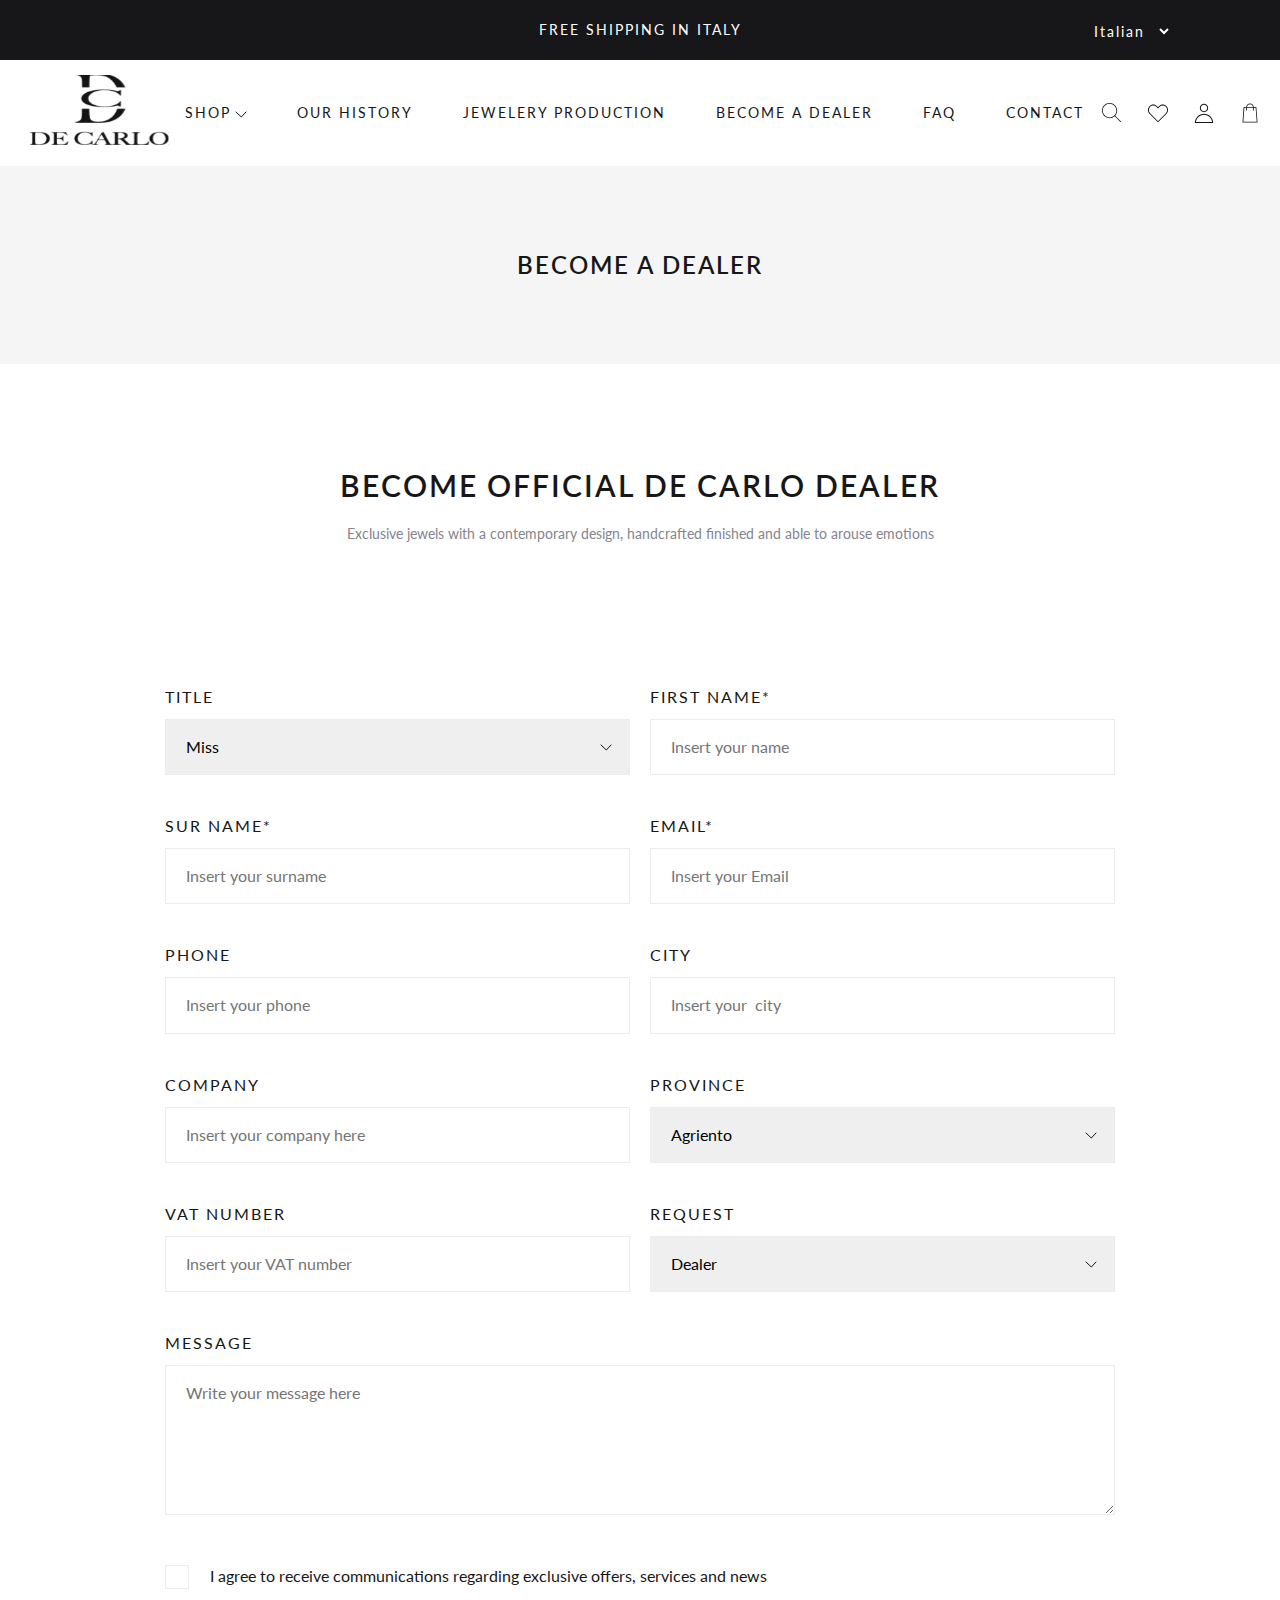
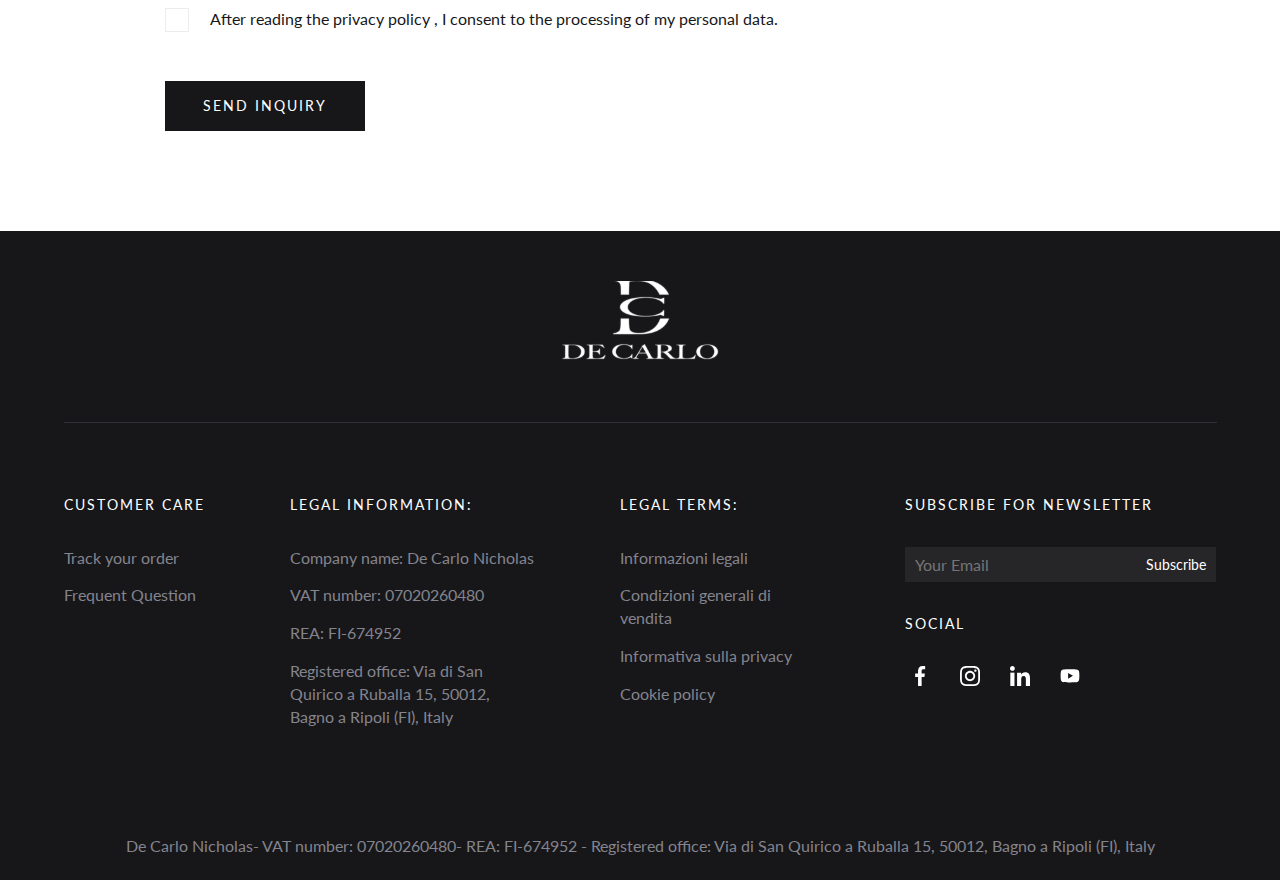
<file: dealer.html>
<!DOCTYPE html>
<html lang="en">

<head>
    <meta charset="UTF-8">
    <meta http-equiv="X-UA-Compatible" content="IE=edge">
    <meta name="viewport" content="width=device-width, initial-scale=1.0">
    <link rel="icon" type="image/x-icon" href="images/logo_black.svg">

    <link rel="stylesheet" href="css/reset.css">
    <link rel="stylesheet" href="css/style.css">
    <link rel="stylesheet" href="css/base.css">
    <link rel="stylesheet" href="css/owl.carousel.css">
    <link rel="stylesheet" href="css/owl.theme.default.min.css">
    <link rel="stylesheet" href="css/responsive.css">
    <title>BECOME A DEALER</title>
</head>

<body>
    <div id="wrapper">
        <div class="header">
            <div class="header__wrapper">
                <div class="header__top">
                    <div class="header__container">
                        <span class="header__title spacing_2px">FREE SHIPPING IN ITALY</span>
                        <form class="header__select">
                            <div class="header__form">
                                <select class=" header__input">
                                    <option class="header__option">Italian</option>
                                    <option class="header__option">English</option>
                                    <option class="header__option">Laos</option>
                                    <option class="header__option">Spanish</option>
                                    <option class="header__option">Chinese</option>
                                 </select>
                            </div>
                        </form>
                    </div>
                </div>
                <!-- end header-top -->
                <div class="header__bottom">
                    <div class="header__container">
                        <div class="header__nav d-flex align-item-center justify-content-between">
                            <a href="index.html" class="header__logo">
                                <img class="header--img__logo" src="images/logo_black.svg" alt="">
                            </a>
                            <ul class="header__navbar d-flex">
                                <li class="header__item">
                                    <a href="index.html" class="header__link spacing_2px">SHOP</a>
                                    <div class="nav--down">
                                        <img src="images/Arrow-down.svg" alt="" class="nav--down__img">
                                    </div>
                                    <ul class="header__subnav">
                                        <li class="header__subnav--item">
                                            <a href="" class="header__subnav--link spacing_2px">T-Shirt</a>
                                        </li>
                                        <li class="header__subnav--item">
                                            <a href="" class="header__subnav--link spacing_2px">Hat</a>
                                        </li>
                                        <li class="header__subnav--item">
                                            <a href="" class="header__subnav--link spacing_2px">Shorts</a>
                                        </li>
                                    </ul>
                                </li>
                                <li class="header__item">
                                    <a href="about.html" class="header__link spacing_2px">OUR HISTORY</a>
                                </li>
                                <li class="header__item">
                                    <a href="product_detail.html" class="header__link spacing_2px">JEWELERY PRODUCTION</a>
                                </li>
                                <li class="header__item">
                                    <a href="dealer.html" class="header__link spacing_2px">BECOME A DEALER</a>
                                </li>
                                <li class="header__item">
                                    <a href="FAQ.html" class="header__link spacing_2px">FAQ</a>
                                </li>
                                <li class="header__item">
                                    <a href="contact.html" class="header__link spacing_2px">CONTACT</a>
                                </li>
                            </ul>
                            <ul class="header__operate d-flex">
                                <li class="header__manupication header__manupication--search">
                                    <a class="header__links">
                                        <img src="images/search.svg" alt="" class="header__icon header__icon--search">
                                    </a>
                                    <div class="search__box box">
                                        <form method="GET">
                                            <input type="text" placeholder="Search for product..." class="search__text">
                                            <div class="type__select">
                                                <select name="type" class="select__search">
                                                       <option value="T-Shirt">T-Shirt</option>
                                                       <option value="Hat">Hat</option>
                                                       <option value="Shorts">Shorts</option>
                                                   </select>
                                                <button type="submit" class="btn btn-danger btn-search">
                                                        <span>Find</span>
                                                   </button>
                                            </div>
                                        </form>
                                    </div>
                                </li>
                                <li class="header__manupication header__favor--click">
                                    <a class="header__links">
                                        <img src="images/loves.svg" alt="" class="header__icon">
                                    </a>
                                    <ul class="header__favor box">
                                        <li class="header__favor--list ">
                                            <img src="images/ring.jpg" alt="" class="header__favor--img">
                                            <div class="header__favor--info">
                                                <div class="header__favor--head d-flex align-item-center justify-content-between">
                                                    <h5 class="header__favor--name">Ring</h5>
                                                    <div class="header__favor--price--wrap">
                                                        <span class="header__favor--price">10.790.000đ</span>
                                                        <span class="header__favor--multiply">*</span>
                                                        <span class="header__favor--quantity">1</span>
                                                    </div>
                                                </div>
                                                <div class="header__favor--body d-flex align-item-center justify-content-between">
                                                    <span class="header__favor--des">Categorize:</span>
                                                    <span class="header__favor--delete">Delete</span>
                                                </div>
                                            </div>
                                        </li>
                                        <li class="header__favor--list">
                                            <img src="images/BRACELETS.jpg" alt="" class="header__favor--img">
                                            <div class="header__favor--info">
                                                <div class="header__favor--head  d-flex align-item-center justify-content-between">
                                                    <h5 class="header__favor--name">BRACELETS</h5>
                                                    <div class="header__favor--price--wrap">
                                                        <span class="header__favor--price">10.790.000đ</span>
                                                        <span class="header__favor--multiply">*</span>
                                                        <span class="header__favor--quantity">1</span>
                                                    </div>
                                                </div>
                                                <div class="header__favor--body d-flex align-item-center justify-content-between">
                                                    <span class="header__favor--des">Categorize:</span>
                                                    <span class="header__favor--delete">Delete</span>
                                                </div>
                                            </div>
                                        </li>
                                        <li class="header__favor--list">
                                            <img src="images/EARINGS.jpg" alt="" class="header__favor--img">
                                            <div class="header__favor--info">
                                                <div class="header__favor--head  d-flex align-item-center justify-content-between">
                                                    <h5 class="header__favor--name">EARINGS</h5>
                                                    <div class="header__favor--price--wrap">
                                                        <span class="header__favor--price">10.790.000đ</span>
                                                        <span class="header__favor--multiply">*</span>
                                                        <span class="header__favor--quantity">1</span>
                                                    </div>
                                                </div>
                                                <div class="header__favor--body d-flex align-item-center justify-content-between">
                                                    <span class="header__favor--des">Categorize:</span>
                                                    <span class="header__favor--delete">Delete</span>
                                                </div>
                                            </div>

                                        </li>
                                    </ul>
                                </li>
                                <li class="header__manupication header__user--hover">
                                    <a class="header__links">
                                        <img src="images/user.svg" alt="" class="header__icon">
                                    </a>
                                    <ul class="header__user box">
                                        <li class="header__user--list">
                                            <a href="" class="header__user--link">My Account</a>
                                        </li>
                                        <li class="header__user--list">
                                            <a href="" class="header__user--link">Purchase Order</a>
                                        </li>
                                        <li class="header__user--list">
                                            <a href="" class="header__user--link">Log out</a>
                                        </li>
                                    </ul>
                                </li>
                                <li class="header__manupication header__manupication--pd-0 header__manupication--sm-13">
                                    <a href="index.html" class="header__links">
                                        <img src="images/shopping-bag.svg" alt="" class="header__icon">
                                    </a>
                                </li>
                                <li class="header__manupication navbar--toggle">
                                    <img src="images/menu_2.svg" alt="" class="navbar--toggle__icon">
                                </li>
                            </ul>
                        </div>
                    </div>
                </div>
            </div>
            <div class="overlay"></div>
        </div>
        <div class="banner">
            <div class="banner__custom">
                <h1 class="heading banner__letter
                spacing_2px">BECOME A DEALER</h1>
            </div>
        </div>
        <div class="contact">
            <div class="container">
                <h2 class="heading spacing_2px contact__heading">BECOME OFFICIAL DE CARLO DEALER</h2>
                <p class="description contact__description">Exclusive jewels with a contemporary design, handcrafted finished and able to arouse emotions</p>
                <form class="contact__form">
                    <div class="row d-flex align-item-center justify-content-between">
                        <div class="col-6 form__group">
                            <div class="select__wrapper select__wrapper-none">
                                <label class="form__heading spacing_2px" for="title">TITLE</label>
                                <select id="title" name="province" class="form__select form__nav--none">
                                    <option value="Miss">Miss</option>
                                    <option value="Paris">Paris</option>
                                    <option value="London">London</option>
                                    <option value="Roma">Roma</option>
                                    <option value="HaNoi">HaNoi</option>
                                </select>
                            </div>
                        </div>
                        <div class="col-6 form__group">
                            <label class="form__heading spacing_2px" for="title">FIRST NAME*</label>
                            <input type="text" required name="title" class="form__control" placeholder="Insert your name">
                        </div>
                    </div>
                    <div class="row d-flex align-item-center justify-content-between">
                        <div class="col-6 form__group">
                            <label class="form__heading spacing_2px" for="title">SUR NAME*</label>
                            <input type="text" required name="title" class="form__control" placeholder="Insert your surname">
                        </div>
                        <div class="col-6 form__group">
                            <label class="form__heading spacing_2px" for="title">EMAIL*</label>
                            <input type="email" required name="title" class="form__control" placeholder="Insert your Email">
                        </div>
                    </div>
                    <div class="row d-flex align-item-center justify-content-between">
                        <div class="col-6 form__group">
                            <label class="form__heading spacing_2px" for="title">PHONE</label>
                            <input type="number" name="title" class="form__control" placeholder="Insert your phone">
                        </div>
                        <div class="col-6 form__group">
                            <label class="form__heading spacing_2px" for="title">CITY</label>
                            <input type="text" name="title" class="form__control" placeholder="Insert your  city">
                        </div>
                    </div>
                    <div class="row d-flex align-item-center justify-content-between">
                        <div class="col-6 form__group">
                            <label class="form__heading spacing_2px" for="COMPANY">COMPANY</label>
                            <input type="text" id="COMPANY" name="COMPANY" class="form__control" placeholder="Insert your company here">
                        </div>
                        <div class="col-6 form__group">
                            <div class="select__wrapper">
                                <label class="form__heading spacing_2px">PROVINCE</label>
                                <select class="form__select form__nav--none">
                                    <option class="form__option" value="Agriento">Agriento</option>
                                    <option class="form__option" value="Paris">Paris</option>
                                    <option class="form__option" value="London">London</option>
                                    <option class="form__option" value="Roma">Roma</option>
                                    <option class="form__option" value="HaNoi">HaNoi</option>
                                </select>
                            </div>
                        </div>
                    </div>
                    <div class="row d-flex align-item-center justify-content-between">
                        <div class="col-6 form__group">
                            <label class="form__heading spacing_2px" for="vat">VAT NUMBER</label>
                            <input type="number" id="vat" name="vat" class="form__control" placeholder="Insert your VAT number">
                        </div>
                        <div class="col-6 form__group">
                            <div class="select__wrapper">
                                <label class="form__heading spacing_2px" for="PROVINCE">REQUEST</label>
                                <select id="PROVINCE" name="province" class="form__select form__nav--none">
                                    <option value="Dealer">Dealer</option>
                                    <option value="Bankking">Bankking</option>
                                </select>
                            </div>
                        </div>
                    </div>
                    <div class="row d-flex align-item-center justify-content-between">
                        <div class="col-12 form__group">
                            <label class="form__heading spacing_2px">MESSAGE</label>
                            <textarea class="col__full form__area" rows="3" placeholder="Write your message here"></textarea>
                        </div>
                    </div>
                    <div class="form__comfirm">
                        <div class="row">
                            <label class="col-12 form__group--confirm">I agree to receive communications regarding exclusive offers, services and news
                                <input type="checkbox"  class="form__check--transparent">
                                <span class="checkmark"></span>
                            </label>
                        </div>
                        <div class="row">
                            <label class="col-12 form__group--confirm">After reading the privacy policy , I consent to the processing of my personal data.
                                <input type="checkbox"  class="form__check--transparent">
                                <span class="checkmark"></span>
                            </label>
                        </div>
                        <div class="row">
                            <button class="btn btn__send btn--bg-black spacing_2px">SEND INQUIRY</button>
                        </div>
                    </div>

                </form>
            </div>
        </div>
        <div class="footer">
            <div class="container">
                <div class="footer__logo">
                    <img src="images/logo_white.svg" alt="" class="footer__logo--item">
                </div>
                <div class="footer__nav d-flex  justify-content-between">
                    <div class="footer__detail">
                        <h3 class=" footer__heading spacing_2px">CUSTOMER CARE</h3>
                        <ul class="footer__list">
                            <li class="footer__item--child">
                                <a href="" class="footer__request">Track your order</a>
                            </li>
                            <li class="footer__item--child">
                                <a href="" class="footer__request">Frequent Question</a>
                            </li>
                        </ul>
                    </div>
                    <div class="footer__detail">
                        <h3 class=" footer__heading spacing_2px">LEGAL INFORMATION:</h3>
                        <ul class="footer__list footer__list--info">

                            <li class="footer__item--child">
                                <p class="footer__request footer__request--info ">Company name: De Carlo Nicholas</p>
                            </li>
                            <li class="footer__item--child">
                                <p class="footer__request footer__request--info ">VAT number: 07020260480</p>
                            </li>
                            <li class="footer__item--child">
                                <p class="footer__request footer__request--info ">REA: FI-674952</p>
                            </li>
                            <li class="footer__item--child footer__item--w200">
                                <p class="footer__request footer__request--info ">Registered office: Via di San Quirico a Ruballa 15, 50012, Bagno a Ripoli (FI), Italy</p>
                            </li>

                        </ul>
                    </div>
                    <div class="footer__detail">
                        <h3 class=" footer__heading spacing_2px">LEGAL TERMS:</h3>
                        <ul class="footer__list">
                            <li class="footer__item--child">
                                <a href="" class="footer__request">Informazioni legali</a>
                            </li>
                            <li class="footer__item--child">
                                <a href="" class="footer__request footer__item--w200">Condizioni generali di vendita</a>
                            </li>
                            <li class="footer__item--child">
                                <a href="" class="footer__request">Informativa sulla privacy</a>
                            </li>
                            <li class="footer__item--child">
                                <a href="" class="footer__request">Cookie policy</a>
                            </li>
                        </ul>
                    </div>
                    <div class="footer__detail  order-1">
                        <h3 class=" footer__heading spacing_2px">SUBSCRIBE FOR NEWSLETTER</h3>
                        <ul class="footer__list">
                            <li class="footer__item">
                                <form class="footer__form">
                                    <input type="text" placeholder="Your Email" class="footer__input">
                                    <a href="" class="footer__button">Subscribe</a>
                                </form>
                            </li>
                        </ul>
                        <div class="footer__social">
                            <h3 class="footer__heading  spacing_2px">SOCIAL</h3>
                            <ul class="list__social d-flex align-item-center">
                                <li class="list__social--item">
                                    <a href="" class="list__item--links">
                                        <img src="images/facebook.svg" alt="" class="list__item--links">
                                    </a>
                                </li>
                                <li class="list__social--item">
                                    <a href="" class="list__item--links">
                                        <img src="images/instagram.svg" alt="" class="list__item--links">
                                    </a>
                                </li>
                                <li class="list__social--item">
                                    <a href="" class="list__item--links">
                                        <img src="images/linkedin.svg" alt="" class="list__item--links">
                                    </a>
                                </li>
                                <li class="list__social--item">
                                    <a href="" class="list__item--links">
                                        <img src="images/youtube.svg" alt="" class="list__item--links">
                                    </a>
                                </li>
                            </ul>
                        </div>


                    </div>
                </div>
                <div class="footer__copyright">
                    <p class="footer__copyright--text">De Carlo Nicholas- VAT number: 07020260480- REA: FI-674952 - Registered office: Via di San Quirico a Ruballa 15, 50012, Bagno a Ripoli (FI), Italy</p>
                </div>
            </div>
        </div>
        <!-- end foooter -->
    </div>
    <script src="js/video.js"></script>
    <script src="js/open__box.js"></script>
    <script src="js/jquery-3.6.0.js"></script>
    <script src="js/owl.carousel.min.js"></script>
    <script src="js/base.js"></script>
    <script src="js/app.js"></script>
</body>

</html>
</file>
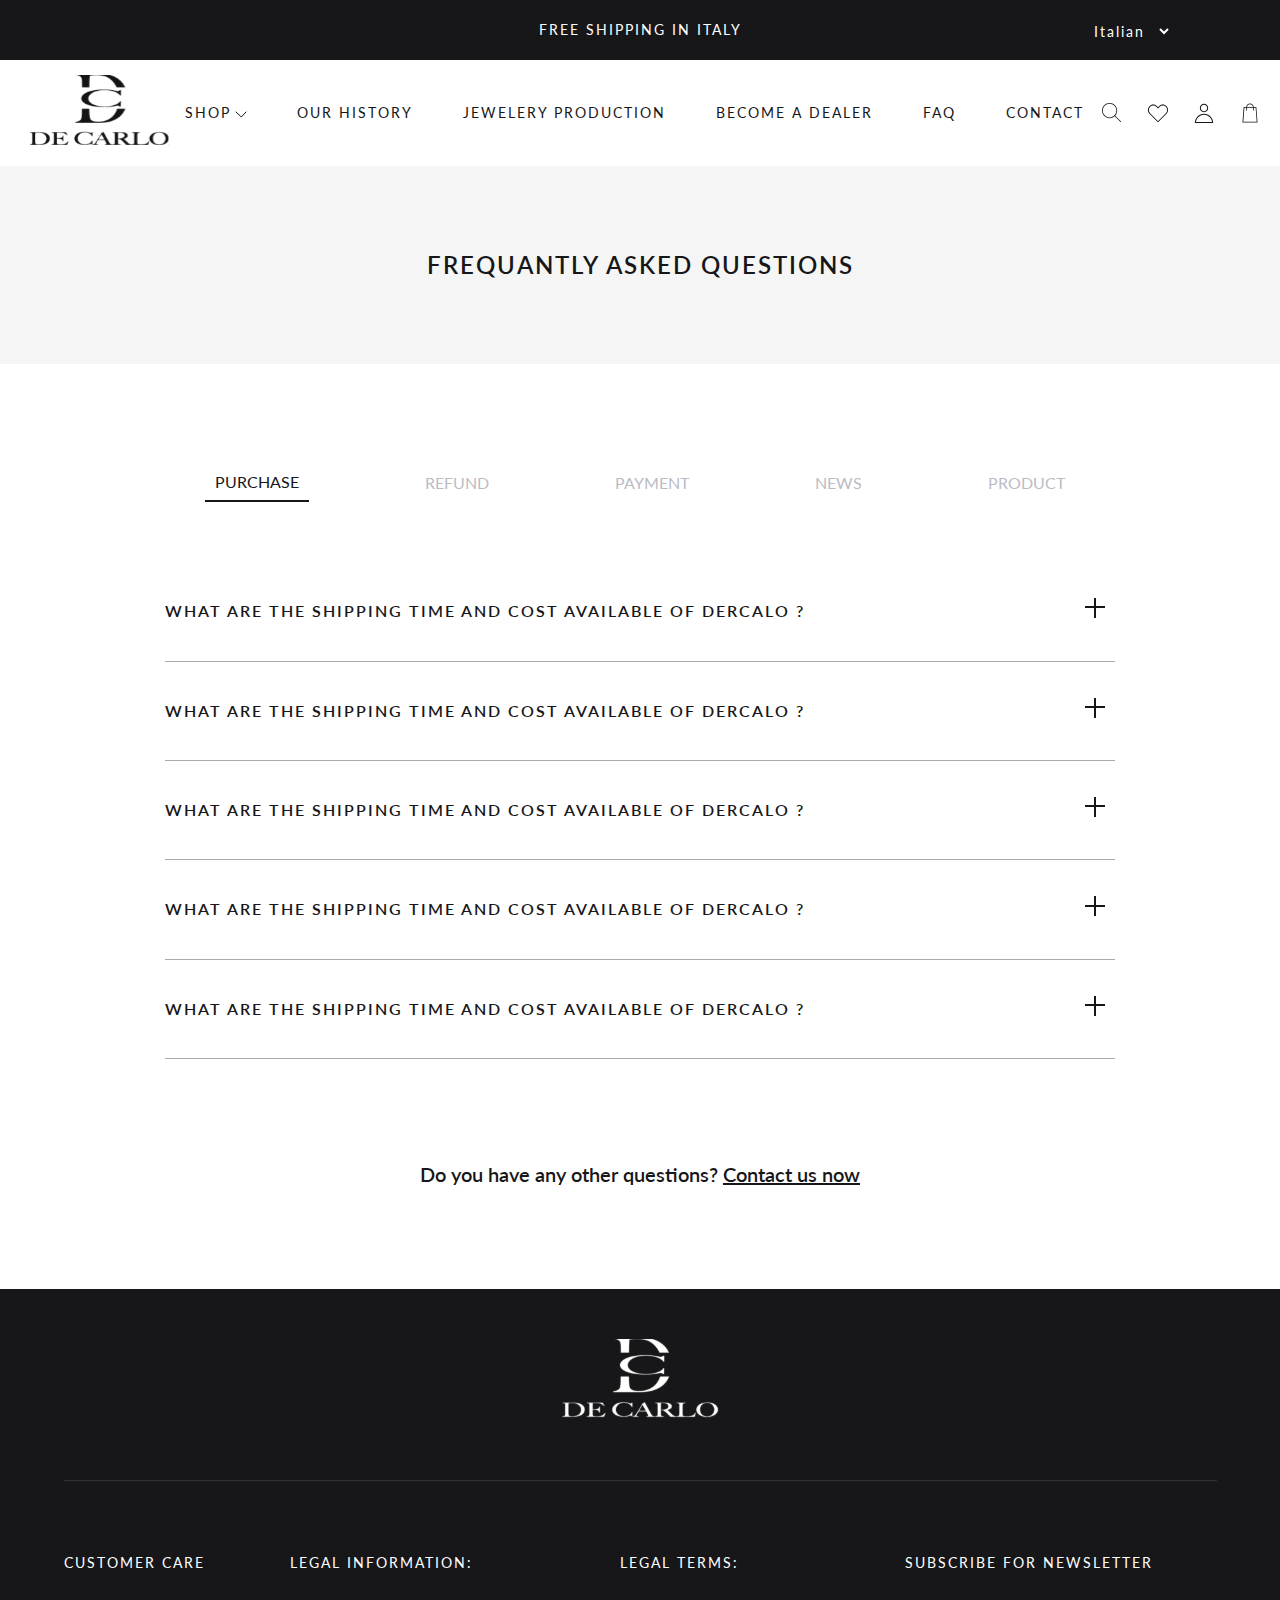
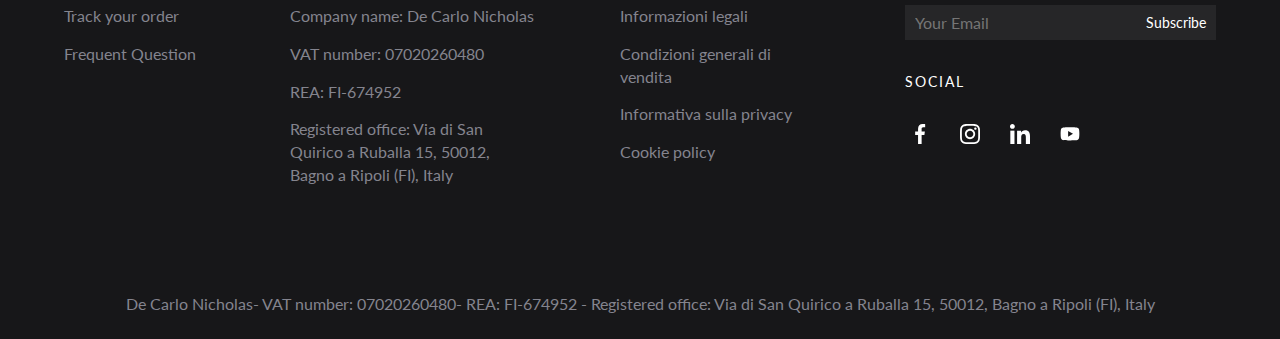
<file: FAQ.html>
<!DOCTYPE html>
<html lang="en">

<head>
    <meta charset="UTF-8">
    <meta http-equiv="X-UA-Compatible" content="IE=edge">
    <meta name="viewport" content="width=device-width, initial-scale=1.0">
    <link rel="icon" type="image/x-icon" href="images/logo_black.svg">

    <link rel="stylesheet" href="css/reset.css">
    <link rel="stylesheet" href="css/style.css">
    <link rel="stylesheet" href="css/base.css">
    <link rel="stylesheet" href="css/owl.carousel.css">
    <link rel="stylesheet" href="css/owl.theme.default.min.css">
    <link rel="stylesheet" href="css/responsive.css">
    <title>FAQ</title>
</head>

<body>
    <div id="wrapper">
        <div class="header">
            <div class="header__wrapper">
                <div class="header__top">
                    <div class="header__container">
                        <span class="header__title spacing_2px">FREE SHIPPING IN ITALY</span>
                        <form class="header__select">
                            <div class="header__form">
                                <select class=" header__input">
                                    <option class="header__option" >Italian</option>
                                    <option class="header__option" >English</option>
                                    <option class="header__option" >Laos</option>
                                    <option class="header__option" >Spanish</option>
                                    <option class="header__option" >Chinese</option>
                                </select>
                            </div>
                        </form>
                    </div>
                </div>
                <!-- end header-top -->
                <div class="header__bottom">
                    <div class="header__container">
                        <div class="header__nav d-flex align-item-center justify-content-between">
                            <a href="index.html" class="header__logo">
                                <img class="header--img__logo" src="images/logo_black.svg" alt="">
                            </a>
                            <ul class="header__navbar d-flex">
                                <li class="header__item">
                                    <a href="index.html" class="header__link spacing_2px">SHOP</a>
                                    <div class="nav--down">
                                        <img src="images/Arrow-down.svg" alt="" class="nav--down__img">
                                    </div>
                                    <ul class="header__subnav">
                                        <li class="header__subnav--item">
                                            <a href="" class="header__subnav--link spacing_2px">T-Shirt</a>
                                        </li>
                                        <li class="header__subnav--item">
                                            <a href="" class="header__subnav--link spacing_2px">Hat</a>
                                        </li>
                                        <li class="header__subnav--item">
                                            <a href="" class="header__subnav--link spacing_2px">Shorts</a>
                                        </li>
                                    </ul>
                                </li>
                                <li class="header__item">
                                    <a href="about.html" class="header__link spacing_2px">OUR HISTORY</a>
                                </li>
                                <li class="header__item">
                                    <a href="product_detail.html" class="header__link spacing_2px">JEWELERY PRODUCTION</a>
                                </li>
                                <li class="header__item">
                                    <a href="dealer.html" class="header__link spacing_2px">BECOME A DEALER</a>
                                </li>
                                <li class="header__item">
                                    <a href="FAQ.html" class="header__link spacing_2px">FAQ</a>
                                </li>
                                <li class="header__item">
                                    <a href="contact.html" class="header__link spacing_2px">CONTACT</a>
                                </li>
                            </ul>
                            <ul class="header__operate d-flex">
                                <li class="header__manupication header__manupication--search">
                                    <a class="header__links">
                                        <img src="images/search.svg" alt="" class="header__icon header__icon--search">
                                    </a>
                                    <div class="search__box box">
                                        <form method="GET">
                                            <input type="text" placeholder="Search for product..." class="search__text">
                                            <div class="type__select">
                                                <select name="type" class="select__search">
                                                       <option value="T-Shirt">T-Shirt</option>
                                                       <option value="Hat">Hat</option>
                                                       <option value="Shorts">Shorts</option>
                                                   </select>
                                                <button type="submit" class="btn btn-danger btn-search">
                                                        <span>Find</span>
                                                   </button>
                                            </div>
                                        </form>
                                    </div>
                                </li>
                                <li class="header__manupication header__favor--click">
                                    <a class="header__links">
                                        <img src="images/loves.svg" alt="" class="header__icon">
                                    </a>
                                    <ul class="header__favor box">
                                        <li class="header__favor--list ">
                                            <img src="images/ring.jpg" alt="" class="header__favor--img">
                                            <div class="header__favor--info">
                                                <div class="header__favor--head d-flex align-item-center justify-content-between">
                                                    <h5 class="header__favor--name">Ring</h5>
                                                    <div class="header__favor--price--wrap">
                                                        <span class="header__favor--price">10.790.000đ</span>
                                                        <span class="header__favor--multiply">*</span>
                                                        <span class="header__favor--quantity">1</span>
                                                    </div>
                                                </div>
                                                <div class="header__favor--body d-flex align-item-center justify-content-between">
                                                    <span class="header__favor--des">Categorize:</span>
                                                    <span class="header__favor--delete">Delete</span>
                                                </div>
                                            </div>
                                        </li>
                                        <li class="header__favor--list">
                                            <img src="images/BRACELETS.jpg" alt="" class="header__favor--img">
                                            <div class="header__favor--info">
                                                <div class="header__favor--head  d-flex align-item-center justify-content-between">
                                                    <h5 class="header__favor--name">BRACELETS</h5>
                                                    <div class="header__favor--price--wrap">
                                                        <span class="header__favor--price">10.790.000đ</span>
                                                        <span class="header__favor--multiply">*</span>
                                                        <span class="header__favor--quantity">1</span>
                                                    </div>
                                                </div>
                                                <div class="header__favor--body d-flex align-item-center justify-content-between">
                                                    <span class="header__favor--des">Categorize:</span>
                                                    <span class="header__favor--delete">Delete</span>
                                                </div>
                                            </div>
                                        </li>
                                        <li class="header__favor--list">
                                            <img src="images/EARINGS.jpg" alt="" class="header__favor--img">
                                            <div class="header__favor--info">
                                                <div class="header__favor--head  d-flex align-item-center justify-content-between">
                                                    <h5 class="header__favor--name">EARINGS</h5>
                                                    <div class="header__favor--price--wrap">
                                                        <span class="header__favor--price">10.790.000đ</span>
                                                        <span class="header__favor--multiply">*</span>
                                                        <span class="header__favor--quantity">1</span>
                                                    </div>
                                                </div>
                                                <div class="header__favor--body d-flex align-item-center justify-content-between">
                                                    <span class="header__favor--des">Categorize:</span>
                                                    <span class="header__favor--delete">Delete</span>
                                                </div>
                                            </div>

                                        </li>
                                    </ul>
                                </li>
                                <li class="header__manupication header__user--hover">
                                    <a class="header__links">
                                        <img src="images/user.svg" alt="" class="header__icon">
                                    </a>
                                    <ul class="header__user box">
                                        <li class="header__user--list">
                                            <a href="" class="header__user--link">My Account</a>
                                        </li>
                                        <li class="header__user--list">
                                            <a href="" class="header__user--link">Purchase Order</a>
                                        </li>
                                        <li class="header__user--list">
                                            <a href="" class="header__user--link">Log out</a>
                                        </li>
                                    </ul>
                                </li>
                                <li class="header__manupication header__manupication--pd-0 header__manupication--sm-13">
                                    <a href="index.html" class="header__links">
                                        <img src="images/shopping-bag.svg" alt="" class="header__icon">
                                    </a>
                                </li>
                                <li class="header__manupication navbar--toggle">
                                    <img src="images/menu_2.svg" alt="" class="navbar--toggle__icon">
                                </li>
                            </ul>
                        </div>
                    </div>
                </div>
            </div>
            <div class="overlay"></div>
        </div>
        <div class="banner">
            <div class="banner__custom">
                <h1 class="heading banner__letter
                spacing_2px">FREQUANTLY ASKED QUESTIONS</h1>
            </div>
        </div>
        <div class="faq">
            <div class="container">
                <ul class="faq__top d-flex align-item-center justify-content-between">
                    <li class="faq__item">
                        <button class="faq__links active" data-faq="PURCHASE">PURCHASE</button>
                    </li>
                    <li class="faq__item">
                        <button class="faq__links" data-faq="REFUND">REFUND</button>
                    </li>
                    <li class="faq__item">
                        <button class="faq__links" data-faq="PAYMENT">PAYMENT</button>
                    </li>
                    <li class="faq__item">
                        <button class="faq__links" data-faq="NEWS">NEWS</button>
                    </li>
                    <li class="faq__item">
                        <button class="faq__links" data-faq="PRODUCT">PRODUCT</button>
                    </li>
                </ul>
                <div class="wrapper__faqtab mt-60">
                    <div id="PURCHASE" class="faq__content active">
                        <div class="faq__acorrdion">
                            <button class="faq__button spacing_2px">WHAT ARE THE SHIPPING TIME AND COST AVAILABLE OF DERCALO ? </button>
                            <div class="faq__panel">
                                <p class="faq__text mt-5">Shipping costs are free on all orders. Please allow 8 working days for delivery.</p>
                                <p class="faq__text mb-20 ">Information on Mother's Day shipping</p>
                                <div class="faq__box">
                                    <h5 class="faq__head spacing_2px">DELIVERY</h5>
                                    <p class="faq__text mt-10 mb-50">To receive your order before Mother's Day, please make your purchase no later than 11:59 pm on Friday 30 April</p>
                                </div>
                                <div class="faq__box">
                                    <h5 class="faq_top mb-20">ENGRAVINGS</h5>
                                    <p class="faq__text">For orders with engravings, please place your order no later than 11:59 pm on Wednesday 21st April for delivery before Mother's Day. </p>
                                    <p class="faq__text">We remind you that we do not accept replacements and returns of orders that include engravings or any type of personalization.</p>
                                    <p class="faq__text"> Delivery of items with a personalization service may take longer. You can check the status of your order and its shipment by contacting the Customer Service on 800 935 547.</p>
                                </div>


                            </div>
                        </div>
                        <div class="faq__acorrdion">
                            <button class="faq__button spacing_2px">WHAT ARE THE SHIPPING TIME AND COST AVAILABLE OF DERCALO ? </button>
                            <div class="faq__panel">
                                <p class="faq__text mt-5">Shipping costs are free on all orders. Please allow 8 working days for delivery.</p>
                                <p class="faq__text mb-20 ">Information on Mother's Day shipping</p>
                                <div class="faq__box">
                                    <h5 class="faq__head spacing_2px">DELIVERY</h5>
                                    <p class="faq__text mt-10 mb-50">To receive your order before Mother's Day, please make your purchase no later than 11:59 pm on Friday 30 April</p>
                                </div>
                                <div class="faq__box">
                                    <h5 class="faq_top mb-20">ENGRAVINGS</h5>
                                    <p class="faq__text">For orders with engravings, please place your order no later than 11:59 pm on Wednesday 21st April for delivery before Mother's Day. </p>
                                    <p class="faq__text">We remind you that we do not accept replacements and returns of orders that include engravings or any type of personalization.</p>
                                    <p class="faq__text border__bottom--gray"> Delivery of items with a personalization service may take longer. You can check the status of your order and its shipment by contacting the Customer Service on 800 935 547.</p>
                                </div>


                            </div>
                        </div>
                        <div class="faq__acorrdion">
                            <button class="faq__button spacing_2px">WHAT ARE THE SHIPPING TIME AND COST AVAILABLE OF DERCALO ? </button>
                            <div class="faq__panel">
                                <p class="faq__text mt-5">Shipping costs are free on all orders. Please allow 8 working days for delivery.</p>
                                <p class="faq__text mb-20 ">Information on Mother's Day shipping</p>
                                <div class="faq__box">
                                    <h5 class="faq__head spacing_2px">DELIVERY</h5>
                                    <p class="faq__text mt-10 mb-50">To receive your order before Mother's Day, please make your purchase no later than 11:59 pm on Friday 30 April</p>
                                </div>
                                <div class="faq__box">
                                    <h5 class="faq_top mb-20">ENGRAVINGS</h5>
                                    <p class="faq__text">For orders with engravings, please place your order no later than 11:59 pm on Wednesday 21st April for delivery before Mother's Day. </p>
                                    <p class="faq__text">We remind you that we do not accept replacements and returns of orders that include engravings or any type of personalization.</p>
                                    <p class="faq__text"> Delivery of items with a personalization service may take longer. You can check the status of your order and its shipment by contacting the Customer Service on 800 935 547.</p>
                                </div>


                            </div>
                        </div>
                        <div class="faq__acorrdion">
                            <button class="faq__button spacing_2px">WHAT ARE THE SHIPPING TIME AND COST AVAILABLE OF DERCALO ? </button>
                            <div class="faq__panel">
                                <p class="faq__text mt-5">Shipping costs are free on all orders. Please allow 8 working days for delivery.</p>
                                <p class="faq__text mb-20 ">Information on Mother's Day shipping</p>
                                <div class="faq__box">
                                    <h5 class="faq__head spacing_2px">DELIVERY</h5>
                                    <p class="faq__text mt-10 mb-50">To receive your order before Mother's Day, please make your purchase no later than 11:59 pm on Friday 30 April</p>
                                </div>
                                <div class="faq__box">
                                    <h5 class="faq_top mb-20">ENGRAVINGS</h5>
                                    <p class="faq__text">For orders with engravings, please place your order no later than 11:59 pm on Wednesday 21st April for delivery before Mother's Day. </p>
                                    <p class="faq__text">We remind you that we do not accept replacements and returns of orders that include engravings or any type of personalization.</p>
                                    <p class="faq__text border__bottom--gray"> Delivery of items with a personalization service may take longer. You can check the status of your order and its shipment by contacting the Customer Service on 800 935 547.</p>
                                </div>
                            </div>
                        </div>
                        <div class="faq__acorrdion">
                            <button class="faq__button spacing_2px">WHAT ARE THE SHIPPING TIME AND COST AVAILABLE OF DERCALO ? </button>
                            <div class="faq__panel">
                                <p class="faq__text mt-5">Shipping costs are free on all orders. Please allow 8 working days for delivery.</p>
                                <p class="faq__text mb-20 ">Information on Mother's Day shipping</p>
                                <div class="faq__box">
                                    <h5 class="faq__head spacing_2px">DELIVERY</h5>
                                    <p class="faq__text mt-10 mb-50">To receive your order before Mother's Day, please make your purchase no later than 11:59 pm on Friday 30 April</p>
                                </div>
                                <div class="faq__box">
                                    <h5 class="faq_top mb-20">ENGRAVINGS</h5>
                                    <p class="faq__text">For orders with engravings, please place your order no later than 11:59 pm on Wednesday 21st April for delivery before Mother's Day. </p>
                                    <p class="faq__text">We remind you that we do not accept replacements and returns of orders that include engravings or any type of personalization.</p>
                                    <p class="faq__text border__bottom--gray"> Delivery of items with a personalization service may take longer. You can check the status of your order and its shipment by contacting the Customer Service on 800 935 547.</p>
                                </div>
                            </div>
                        </div>
                        <p class="faq__question">Do you have any other questions? <a href="" class="faq__contact mb-100 mb-sm-40 ">Contact us now</a></p>

                    </div>
                    <div id="REFUND" class="faq__content">
                        <div class="container">

                            <div class="refund__text">
                                <p class="mt-16">
                                    HTMLJSTEMPLATES.COM is the website owned and run by DBook. All the transactions and invoices are generated using this logo. All the products sold on this site are digital which are in form of HTML,CSS, JS, NodeJS code. Since these are digital products
                                    there is no shipping policy involved.
                                </p>
                                <h2 class="mt-16 mb-20">Delivery</h2>
                                <p class="mt-16 mb-20">The delivery method is the donwloadable code executed via download button or a link.</p>

                                <h2 class="mt-16 mb-20">For Guest Users</h2>
                                <p class="mt-16 mb-20">Guest users are thoso who doesn't want to create an account but rather just purchase the code. </p>
                                <p class="mt-16 mb-20">Once, the purchase is made, make sure the code is not deleted other wise you might have to purchase the code again. We are not responsible for the deleted product. </p>
                                <h2 class="mt-16 mb-20">For registered users</h2>
                                <p class="mt-16 mb-20">
                                    Registered users are those who signup with us and have an account with us
                                </p>
                                <p class="mt-16 mb-20">
                                    Once, the purchase is made, make sure the code is not deleted other wise you might have to purchase the code again. We are not responsible for the deleted product.
                                </p>
                                <h2 class="mt-16 mb-20">Dispute Resolution &amp; communication</h2>
                                <p class="mt-16 mb-20">
                                    By any case, if the download isn't processed and the payment is made, please contact us at <a href="mailto:admin@dbook.co.in">admin@dbook.co.in</a>. We will resolve the issue within 24 hours. The communication is done
                                    via emails unless if you are an Indian Resident (available via phone too).
                                </p>
                                <h2 class="mt-16 mb-20">Technical issues</h2>
                                <p class="mt-16 mb-50">
                                    With software, there could be some undiscovered bugs. To raise complaints, use our <a href="dealer.html">contact form</a>. For example, the issue could be "Code not sufficient ", "Misleading titles ", "Item not supported
                                    " or "Version issue ". Please state your issue clearly in english while filling up the contact us forn. We will fix it immediately.
                                </p>
                            </div>
                        </div>
                    </div>
                    <div id="PAYMENT" class="faq__content">
                        <div class="container">
                            <form class="form__payment">
                                <div class="row d-flex align-item-center justify-content-between">
                                    <div class="col-6 form__group">
                                        <label class="form__heading spacing_2px" for="full__name">Full Name</label>
                                        <input class="form__control" type="text" id="full__name" name="firstname" placeholder="John M. Doe">
                                    </div>
                                    <div class="col-6 form__group m-0">
                                        <label class="form__heading spacing_2px">Accepted Cards</label>
                                        <ul class="cards__icon d-flex align-item-center justify-content-between">
                                            <li class="cards__item">
                                                <a href="#" class="cards__link">
                                                    <img src="images/payment/Visa.png" alt="">
                                                </a>
                                            </li>
                                            <li class="cards__item">
                                                <a href="#" class="cards__link">
                                                    <img src="images/payment/Cirrus.png" alt="">
                                                </a>
                                            </li>
                                            <li class="cards__item">
                                                <a href="#" class="cards__link">
                                                    <img src="images/payment/Discover.png" alt="">
                                                </a>
                                            </li>
                                            <li class="cards__item">
                                                <a href="#" class="cards__link">
                                                    <img src="images/payment/Paypal.png" alt="">
                                                </a>
                                            </li>
                                            <li class="cards__item">
                                                <a href="#" class="cards__link">
                                                    <img src="images/payment/Ebay.png" alt="">
                                                </a>
                                            </li>
                                        </ul>
                                    </div>
                                </div>
                                <div class="row d-flex align-item-center justify-content-between">
                                    <div class="col-6 form__group">
                                        <label class="form__heading spacing_2px" for="email">Email</label>
                                        <input class="form__control" type="text" id="email" name="email" placeholder="john@example.com">
                                    </div>
                                    <div class="col-6 form__group">
                                        <label for="cname" class="form__heading spacing_2px">Name on Card</label>
                                        <input class="form__control" type="text" id="cname" name="cardname" placeholder="John More Doe">
                                    </div>
                                </div>
                                <div class="row d-flex align-item-center justify-content-between">
                                    <div class="col-6 form__group">
                                        <label for="adr" class="form__heading spacing_2px">Address</label>
                                        <input class="form__control" type="text" id="adr" name="address" placeholder="542 W. 15th Street">

                                    </div>
                                    <div class="col-6 form__group">
                                        <label for="ccnum" class="form__heading spacing_2px">Credit card number</label>
                                        <input class="form__control" type="text" id="ccnum" name="cardnumber" placeholder="1111-2222-3333-4444">
                                    </div>
                                </div>
                                <div class="row d-flex align-item-center justify-content-between">
                                    <div class="col-6 form__group">
                                        <label for="city" class="form__heading spacing_2px"><i class="fa fa-institution"></i> City</label>
                                        <input class="form__control" type="text" id="city" name="city" placeholder="New York">
                                    </div>
                                    <div class="col-6 form__group">
                                        <label for="expmonth" class="form__heading spacing_2px">Exp Month</label>
                                        <input class="form__control" type="text" id="expmonth" name="expmonth" placeholder="September">
                                    </div>
                                </div>
                                <div class="row d-flex align-item-center justify-content-between mt-40">
                                    <div class="col-6 detail__cards">
                                        <div class="row  d-flex align-item-center justify-content-between">
                                            <div class="col-6 detail__item">
                                                <label for="state" class="form__heading spacing_2px">State</label>
                                                <input class="form__control" type="text" id="state" name="state" placeholder="NY">
                                            </div>
                                            <div class="col-6 detail__item mt-sm-40">
                                                <label for="zip" class="form__heading spacing_2px">Zip</label>
                                                <input class="form__control" type="text" id="zip" name="zip" placeholder="10001">
                                            </div>
                                        </div>
                                    </div>
                                    <div class="col-6 detail__cards">
                                        <div class="row  d-flex align-item-center justify-content-between">
                                            <div class="col-6 detail__item mt-sm-40">
                                                <label for="expyear" class="form__heading spacing_2px">Exp Year</label>
                                                <input class="form__control" type="text" id="expyear" name="expyear" placeholder="2018">
                                            </div>
                                            <div class="col-6 detail__item mt-sm-40">
                                                <label for="cvv" class="form__heading spacing_2px">CVV</label>
                                                <input class="form__control" type="text" id="cvv" name="cvv" placeholder="352">
                                            </div>
                                        </div>
                                    </div>
                                </div>
                                <div class="form__comfirm">

                                    <div class="row">
                                        <label class="col-12 form__group--confirm"> Shipping address same as billing
                                            <input type="checkbox" id="agree" class="form__check--transparent">
                                            <span class="checkmark"></span>
                                        </label>
                                    </div>
                                    <div class="row">
                                        <button class="btn btn__send btn--bg-black spacing_2px">Continue to checkout</button>
                                    </div>
                                </div>
                            </form>
                        </div>
                    </div>
                    <div id="NEWS" class="faq__content">
                        <div class="container">
                            <div class="news__box d-flex align-item-center justify-content-between">
                                <div class="news__text">
                                    <div class="news__cate spacing_2px">LEAGUE OF LEGENDS</div>
                                    <a href="#" class="new__title heading">T1 defeats Hanhwa Life Esports in 3-0 stomp, will face DK in semifinals</a>
                                    <p class="new__desciption description">Gumayusi goes deathless on his signature Aphelios, while MVP performances from Canna and Keria allow T1 to take the series in a dominating fashion.</p>
                                </div>
                                <div class="new__image">
                                    <img src="images/Keria_T1.jpeg" alt="" class="new__image--item">
                                </div>
                            </div>
                            <div class="news__box d-flex align-item-center justify-content-between">
                                <div class="news__text">
                                    <div class="news__cate spacing_2px">VALORANT
                                    </div>
                                    <a href="#" class="new__title heading">NA Last Chance Qualifiers: 100 Thieves send Gen.G Esports to lower bracket</a>
                                    <p class="new__desciption description">Gen.G Esports are sent to the lower bracket to face Luminosity, while 100 Thieves will go head to head against XSET on their run to the finals.</p>
                                </div>
                                <div class="new__image">
                                    <img src="images/100_hives.jpg" alt="" class="new__image--item">
                                </div>
                            </div>
                            <div class="news__box d-flex align-item-center justify-content-between">
                                <div class="news__text">
                                    <div class="news__cate spacing_2px">Apex Legends
                                    </div>
                                    <a href="#" class="new__title heading"> Apex Legends announces esports plans for ALGS second season</a>
                                    <p class="new__desciption description">Game developer Respawn Entertainment has unveiled its Apex Legends esports plans for the second season of its Global Series (ALGS). The second season, which is scheduled to take commence in…</p>
                                </div>
                                <div class="new__image">
                                    <img src="images/apex-legend.jpg" alt="" class="new__image--item">
                                </div>
                            </div>
                        </div>
                    </div>
                    <div id="PRODUCT" class="faq__content ">
                        <div class="container">
                            <div class="product__list d-flex align-item-center justify-content-between mb-100">
                                <div class="product__item col-3">
                                    <div class="product__images">
                                        <img src="images/round.jpg" alt="">
                                    </div>
                                    <div class="product__info">
                                        <a href="" class="product__name spacing_2px">PRODUCT NAME</a>
                                        <a href="" class="product__price">$99.99</a>
                                        <button class="btn btn__add btn--bg-white spacing_2px">ADD TO CART</button>
                                    </div>
                                    <button class="product__favorite">
                                    <img src="images/loves.svg" alt="">
                                </button>
                                </div>
                                <div class="product__item col-3">
                                    <div class="product__images">
                                        <img src="images/round.jpg" alt="">
                                    </div>
                                    <div class="product__info">
                                        <a href="" class="product__name spacing_2px">PRODUCT NAME</a>
                                        <a href="" class="product__price">$99.99</a>
                                        <button class="btn btn__add btn--bg-white spacing_2px">ADD TO CART</button>
                                    </div>
                                    <button class="product__favorite">
                                    <img src="images/loves.svg" alt="">
                                </button>
                                </div>
                                <div class="product__item col-3">
                                    <div class="product__images">
                                        <img src="images/round.jpg" alt="">
                                    </div>
                                    <div class="product__info">
                                        <a href="" class="product__name spacing_2px">PRODUCT NAME</a>
                                        <a href="" class="product__price">$99.99</a>
                                        <button class="btn btn__add btn--bg-white spacing_2px">ADD TO CART</button>
                                    </div>
                                    <button class="product__favorite">
                                    <img src="images/loves.svg" alt="">
                                </button>
                                </div>
                                <div class="product__item col-3">
                                    <div class="product__images">
                                        <img src="images/round.jpg" alt="">
                                    </div>
                                    <div class="product__info">
                                        <a href="" class="product__name spacing_2px">PRODUCT NAME</a>
                                        <a href="" class="product__price">$99.99</a>
                                        <button class="btn btn__add btn--bg-white spacing_2px">ADD TO CART</button>
                                    </div>
                                    <button class="product__favorite">
                                    <img src="images/loves.svg" alt="">
                                </button>
                                </div>
                            </div>
                        </div>
                    </div>
                </div>
            </div>

        </div>
        <div class="footer">
            <div class="container">
                <div class="footer__logo">
                    <img src="images/logo_white.svg" alt="" class="footer__logo--item">
                </div>
                <div class="footer__nav d-flex  justify-content-between">
                    <div class="footer__detail">
                        <h3 class=" footer__heading spacing_2px">CUSTOMER CARE</h3>
                        <ul class="footer__list">
                            <li class="footer__item--child">
                                <a href="" class="footer__request">Track your order</a>
                            </li>
                            <li class="footer__item--child">
                                <a href="" class="footer__request">Frequent Question</a>
                            </li>
                        </ul>
                    </div>
                    <div class="footer__detail">
                        <h3 class=" footer__heading spacing_2px">LEGAL INFORMATION:</h3>
                        <ul class="footer__list footer__list--info">

                            <li class="footer__item--child">
                                <p class="footer__request footer__request--info ">Company name: De Carlo Nicholas</p>
                            </li>
                            <li class="footer__item--child">
                                <p class="footer__request footer__request--info ">VAT number: 07020260480</p>
                            </li>
                            <li class="footer__item--child">
                                <p class="footer__request footer__request--info ">REA: FI-674952</p>
                            </li>
                            <li class="footer__item--child footer__item--w200">
                                <p class="footer__request footer__request--info ">Registered office: Via di San Quirico a Ruballa 15, 50012, Bagno a Ripoli (FI), Italy</p>
                            </li>

                        </ul>
                    </div>
                    <div class="footer__detail">
                        <h3 class=" footer__heading spacing_2px">LEGAL TERMS:</h3>
                        <ul class="footer__list">
                            <li class="footer__item--child">
                                <a href="" class="footer__request">Informazioni legali</a>
                            </li>
                            <li class="footer__item--child">
                                <a href="" class="footer__request footer__item--w200">Condizioni generali di vendita</a>
                            </li>
                            <li class="footer__item--child">
                                <a href="" class="footer__request">Informativa sulla privacy</a>
                            </li>
                            <li class="footer__item--child">
                                <a href="" class="footer__request">Cookie policy</a>
                            </li>
                        </ul>
                    </div>
                    <div class="footer__detail  order-1">
                        <h3 class=" footer__heading spacing_2px">SUBSCRIBE FOR NEWSLETTER</h3>
                        <ul class="footer__list">
                            <li class="footer__item">
                                <form class="footer__form">
                                    <input type="text" placeholder="Your Email" class="footer__input">
                                    <a href="" class="footer__button">Subscribe</a>
                                </form>
                            </li>
                        </ul>
                        <div class="footer__social">
                            <h3 class="footer__heading  spacing_2px">SOCIAL</h3>
                            <ul class="list__social d-flex align-item-center">
                                <li class="list__social--item">
                                    <a href="" class="list__item--links">
                                        <img src="images/facebook.svg" alt="" class="list__item--links">
                                    </a>
                                </li>
                                <li class="list__social--item">
                                    <a href="" class="list__item--links">
                                        <img src="images/instagram.svg" alt="" class="list__item--links">
                                    </a>
                                </li>
                                <li class="list__social--item">
                                    <a href="" class="list__item--links">
                                        <img src="images/linkedin.svg" alt="" class="list__item--links">
                                    </a>
                                </li>
                                <li class="list__social--item">
                                    <a href="" class="list__item--links">
                                        <img src="images/youtube.svg" alt="" class="list__item--links">
                                    </a>
                                </li>
                            </ul>
                        </div>


                    </div>
                </div>
                <div class="footer__copyright">
                    <p class="footer__copyright--text">De Carlo Nicholas- VAT number: 07020260480- REA: FI-674952 - Registered office: Via di San Quirico a Ruballa 15, 50012, Bagno a Ripoli (FI), Italy</p>
                </div>
            </div>
        </div>
        <!-- end foooter -->
    </div>
    <!-- end foooter -->

    <script src="js/video.js"></script>
    <script src="js/open__box.js"></script>
    <script src="js/jquery-3.6.0.js"></script>
    <script src="js/owl.carousel.min.js"></script>
    <script src="js/base.js"></script>
    <script src="js/app.js"></script>
</body>

</html>
</file>
<file: css/style.css>
#wrapper {
    overflow: hidden;
}

.header__container {
    max-width: 1300px;
    margin: auto;
    padding-left: 10px;
    padding-right: 10px;
}

.header__top {
    background: var(--primary-color);
    padding: 18px 0px;
    position: relative;
    z-index: 99;
}

.header__title {
    font-weight: 400;
    font-size: 14px;
    line-height: 24px;
    color: rgb(255, 255, 255);
    text-align: center;
    display: block;
}

.header__form {
    position: relative;
}

.header__input {
    background: transparent;
    border: none;
    font-weight: 400;
    font-size: 14px;
    line-height: 14px;
    letter-spacing: 2px;
    color: rgb(255, 255, 255);
    margin-right: 30px;
}

.header__select {
    position: absolute;
    right: 78px;
    top: 20px;
}

.header__option {
    color: white;
    background: var(--primary-color);
    -webkit-text-fill-color: white;
}

.header__nav {
    position: relative;
    padding: 20px 0;
}

.header__item {
    padding: 0px 25px;
    position: relative;
}

.header__navbar .header__link {
    font-size: 14px;
    line-height: 24px;
    color: var(--primary-color);
    flex: 0 0 auto;
    order: 0;
}

.header__manupication {
    padding: 0px 13px;
    position: relative;
    cursor: pointer;
}

.header__manupication--pd-0 {
    padding-right: 0px;
}

.header__favor--list {
    display: flex;
    align-items: center;
    justify-content: space-between;
}

.header__favor--img {
    width: 40px;
    width: 42px;
    height: 42px;
    margin: 12px;
}

.header__favor--info {
    width: 100%;
    margin-right: 15px;
}

.header__favor--head {
    max-width: 100%;
}

.header__favor--name {
    margin-left: 10px;
}

.header__favor--body {
    padding: 0 10px;
}

.header__favor--delete {
    cursor: pointer;
}

.header__favor--delete:hover {
    color: #ff0000;
}

.search__text,
.select__search {
    height: 35px;
    width: 100%;
    padding: 0px 10px;
    font-size: 14px;
    margin-bottom: 10px;
    display: block;
    border: none;
}

.header__user--list {
    padding: 12px 16px;
}

.header__user--link {
    color: var(--primary-color);
    display: block;
    /* padding: 10px; */
    font-size: 14px;
    line-height: 18px;
}

.type__select {
    position: relative;
}

.btn.btn-search {
    padding: 5px 30px;
    color: white;
    background: rgb(239, 51, 64);
    float: right;
    cursor: pointer;
}

.banner__images {
    position: relative;
}

.banner__text {
    position: absolute;
    bottom: 10%;
}

.banner__product {
    font-weight: 600;
    font-size: 30px;
    line-height: 45px;
    color: rgb(255, 255, 255);
}

.category__heading {
    margin-top: 100px;
    /* font-weight: 600; */
    font-size: 30px;
    line-height: 45px;
    margin-bottom: 45px;
}

.category__thumb {
    position: relative;
}

.category__item {
    padding: 0px 10px;
}

.category__images img {
    width: 100%;
}

.story {
    margin-top: 200px;
}

.story__item {
    display: flex;
}

.story__box {
    width: 50%;
}

.story__box--right {
    background: rgb(245, 245, 245);
}

.story__text {
    max-width: 410px;
    margin: 122px auto auto;
}

.story__images {
    height: 590px;
    position: relative;
}

.story__heading {
    font-size: 30px;
    line-height: 45px;
}

.story__description {
    margin-top: 20px;
    color: rgb(132, 132, 142);
    line-height: 24px;
    font-size: 14px;
}

.btn.btn__story {
    margin-top: 70px;
    padding: 12px 32px;
    display: inline-block
}

.product__heading {
    margin-bottom: 45px;
    font-size: 30px;
    line-height: 45px;
}

.product__item {
    position: relative;
    padding: 0px 10px;
}

.product__favorite {
    position: absolute;
    top: 20px;
    right: 40px;
    cursor: pointer;
    background: none;
}

.product__info {
    text-align: center;
    margin-top: 20px;
}

.product__name {
    font-size: 16px;
    line-height: 24px;
    text-align: center;
    color: var(--primary-color);
    font-weight: 600;
    margin-top: 20px;
}

.product__price {
    font-size: 14px;
    line-height: 24px;
    text-align: center;
    color: rgb(85, 85, 98);
    margin-top: 10px;
    display: block;
    margin-bottom: 20px;
}

.product__item .btn__add {
    display: inline-block;
    border: 1px solid var(--primary-color);
    color: var(--primary-color);
    padding: 12px 23px;
    cursor: pointer;
}

.product__top {
    color: var(--primary-color);
    padding: 0 10px;
}

.product__count {
    color: var(--text-overlay);
}

.product__filters {
    display: flex;
}

.product__sort {
    display: flex;
}

.product__icon--down {
    width: 10px;
    height: 10px;
    margin-left: 22px;
}

.product__filter {
    text-transform: uppercase;
}


/* collection */

.colection_thumb {
    position: relative;
}

.colection__text {
    position: absolute;
    top: 50%;
    width: 400px;
    transform: translateY(-50%);
}

.colection__images {
    background: url(../images/coletion.jpg) no-repeat;
    background-position: center center;
    min-height: 522px;
    background-size: 100%;
}

.colection__images.colection--height-300 {}

.colection__heading {
    font-weight: 600;
    color: rgb(255, 255, 255) !important;
}

.colection__description {
    color: rgb(186, 186, 191);
    margin-top: 20px;
}

.colection__button {
    margin-top: 20px;
}

.colection__button a.btn.btn__more {
    padding: 0px;
    margin-top: 0px;
}

.service {
    background: rgb(245, 245, 245);
}

.service__heading {
    padding-top: 100px;
    padding-bottom: 45px;
    font-size: 30px;
    line-height: 45px;
}

.service__item {
    padding: 0 10px;
}

.service__thumb {
    background: rgb(255, 255, 255);
    text-align: center;
    padding: 60px 10px;
    margin-bottom: 100px;
}

.service__images {
    width: 40px;
    height: 40px;
    margin: auto;
    margin-bottom: 30px;
}

.service__name {
    font-size: 16px !important;
}

.service__description {
    max-width: 240px;
    text-align: center;
    color: rgb(132, 132, 142);
    margin-top: 5px;
}

.service__button {
    margin-top: 37.5px;
}

.service__button .btn.btn__more {
    color: rgb(23, 23, 25);
}

.service__next {
    margin-left: 10px;
    display: inline-block;
}

.footer {
    background: var(--primary-color);
}

.footer__nav {
    padding-top: 70px;
}

.footer__detail {
    padding: 0 10px;
}

.footer__logo {
    padding: 50px 0;
    text-align: center;
    max-width: 100%;
    margin: auto;
    border-bottom: 1px solid #313135;
}

.footer__logo--item {
    width: 158px;
}

.footer__list--info {
    max-width: 300px;
}

.footer__item {
    padding-bottom: 30px;
}

.footer__item--child {
    padding: 0px 0px 15px;
}

.footer__item--w200 {
    width: 200px;
    display: block;
}

.footer__heading {
    font-weight: 400;
    font-size: 14px;
    line-height: 24px;
    color: rgb(255, 255, 255);
    display: block;
    padding-bottom: 30px;
}

.footer__request {
    color: rgb(132, 132, 142);
}

.footer__request--info {
    max-width: 247px;
}

.footer__form {
    position: relative;
}

.footer__input {
    background: #262628;
    border: none;
    color: rgb(255, 255, 255);
    padding: 9px 100px 8px 10px;
}

.footer__button {
    color: rgb(255, 255, 255);
    position: absolute;
    right: 10px;
    top: 8px;
    font-size: 14px;
    font-weight: 400;
}

.list__social--item {
    padding: 0px 15px;
}

.footer__copyright {
    margin-top: 68px;
}

.footer__copyright--text {
    color: #84848E;
    text-align: center;
    padding: 23px 0;
}


/* about */

.brand .container {
    max-width: 980px;
}

.banner__custom {
    background: #f5f5f5;
    padding: 82px 0;
    text-align: center;
}

.brand__image {
    position: relative;
    margin-top: 100px;
}

.brand__image--item {
    display: block;
}

.brand__text {
    text-align: center;
    margin-top: 50px;
}

.banner__letter {
    font-size: 24px;
}

.brand__heading--item {
    font-size: 30px;
}

.brand__description--item {
    margin-top: 25px;
    color: #84848E;
}


/* end brand */

.about {
    margin-top: 100px;
    background: #F5F5F5;
}

.about__item {
    padding-top: 100px;
}

.about__item--3 {
    padding-bottom: 100px;
}

.about__item--2 .about__image {
    margin-right: 100px;
}

.about__text {
    max-width: 500px;
}

.about__info {
    max-width: 497px;
}

.about__icon {
    width: 40px;
}

.about__heading {
    margin-top: 30px;
    font-size: 30px;
    margin-bottom: 25px;
}

.about__description--bottom {
    color: #84848E;
}

.about__description--top {
    color: var(--primary-color);
    font-size: 16px !important;
    font-weight: 600;
}

.picture__thumb {
    position: relative;
}

.picture--bg-about {
    min-height: 519px;
    background: url(../images/about_conlection.jpg);
    background-size: cover;
    background-repeat: no-repeat;
}

.picture--bg-care {
    height: 506px;
    background: url(../images/care_banner.jpg);
    background-size: cover;
    background-repeat: no-repeat;
}

.picture__text {
    text-align: center;
    position: absolute;
    top: 50%;
    left: 50%;
    transform: translate(-50%, -50%);
}

.picture__heading {
    font-size: 30px;
    line-height: 40px;
    color: #FFFFFF !important;
}

.picture__description {
    color: #BABABF;
    margin-top: 15px;
    margin-bottom: 53px;
}

.picture__button .btn__buy {
    padding: 12px 32px;
}

.contact .container {
    max-width: 980px;
}

.form__group {
    padding: 0 10px;
    margin-top: 40px;
}

.form__control,
.form__select,
.form__option {
    display: block;
    width: 100%;
    Border: 1px solid rgba(236, 236, 236, 1);
    padding: 18px 0 18px 20px;
    margin-top: 10px;
}

.form__select--sort {
    padding: 0;
    margin: 0;
    border: none
}

.form__area {
    width: 100%;
    display: block;
    padding: 18px 0 18px 20px;
    Border: 1px solid rgba(236, 236, 236, 1);
    margin-top: 10px;
    min-height: 150px;
}

.form__select {
    position: relative;
}

.form__select::after {
    content: "â–¼";
    display: block;
    font-size: 1rem;
    top: 6px;
    right: 10px;
    position: absolute;
}

.form__control.col__full {
    width: 100%;
}

.select__wrapper {
    position: relative;
}

.select__wrapper::after {
    content: "";
    background: url(../images/Arrow-down.svg) no-repeat;
    top: 65%;
    right: 10px;
    width: 20px;
    position: absolute;
    height: 20px;
}

.select__wrapper--product::after {
    top: 7px;
    right: -35px;
}

.contact__heading {
    padding-top: 100px;
    text-align: center;
    font-size: 30px;
    margin-bottom: 15px;
}

.contact__description {
    text-align: center;
    color: #84848E;
}

.contact__form {
    margin-top: 100px;
}

.form__heading {
    font-size: 16px;
}

.form__comfirm {
    margin-top: 50px;
}

.form__comfirm {
    margin-top: 50px;
}

.form__check--transparent {
    position: absolute;
    opacity: 0;
    cursor: pointer;
    height: 0;
    width: 0;
}

.form__confirm--text {
    margin-left: 30px;
}


/* Hide the browser's default checkbox */

.form__group--confirm {
    display: block;
    position: relative;
    padding-left: 45px;
    margin-bottom: 20px;
    cursor: pointer;
    user-select: none;
}

.form__check--transparent {
    position: absolute;
    opacity: 0;
    cursor: pointer;
    height: 0;
    width: 0;
}


/* Create a custom checkbox */

.checkmark {
    position: absolute;
    top: 0;
    left: 0;
    height: 24px;
    width: 24px;
    background: #FFFFFF;
    /* Border */
    border: 1px solid #ECECEC;
}

.checkmark:after {
    content: "";
    position: absolute;
    display: none;
}


/* On mouse-over, add a grey background color */

.form__check--transparent:checked~.checkmark:after {
    display: block;
}

.form__check--transparent:checked~.checkmark {
    background-color: #2196F3;
}


/* Style the checkmark/indicator */

.form__group--confirm .checkmark:after {
    left: 7px;
    top: 3px;
    width: 5px;
    height: 10px;
    border: solid white;
    border-width: 0 3px 3px 0;
    -webkit-transform: rotate(45deg);
    -ms-transform: rotate(45deg);
    transform: rotate(45deg);
}

.form__comfirm .btn__send {
    padding: 13px 38px;
    color: #fff;
    margin-bottom: 100px;
    margin-top: 30px;
    cursor: pointer;
}


/* faq */

.faq .container {
    max-width: 980px;
}

.faq__top {
    padding: 100px 10px 0 10px;
}

.faq__item {
    padding: 0 40px;
}

.faq__acorrdion {
    border-bottom: 1px solid #ABAAB2;
}

.faq__links {
    color: #BABCC4;
    padding: 10px;
    line-height: 16px;
}

.faq__links:hover {
    color: var(--primary-color);
    border-bottom: 2px solid var(--primary-color)
}

.faq__links.active {
    color: var(--primary-color);
    border-bottom: 2px solid var(--primary-color);
    padding: 10px;
}

.faq__button {
    color: var(--primary-color);
    font-weight: 600;
    width: 100%;
    text-align: left;
    padding: 40px 0;
    position: relative;
    transition: all 0.3s ease-in-out;
}

.faq__button.active {
    border-bottom: none;
    transition: all 0.3s;
}

.faq__button::after {
    content: "";
    display: block;
    background: url(../images/line__through.svg) no-repeat;
    top: 45%;
    right: 10px;
    width: 20px;
    position: absolute;
    height: 20px;
    cursor: pointer;
}

.faq__button::before {
    content: "";
    display: block;
    background: url(../images/line__through.svg) no-repeat;
    transform: rotate(-90deg);
    top: 36px;
    right: 1px;
    width: 20px;
    position: absolute;
    cursor: pointer;
    height: 20px;
}

.faq__content {
    display: none;
}

.faq__content.active {
    display: block;
}

.faq .active::after {
    content: "";
    display: block;
    background: url(../images/line__through.svg) no-repeat;
    font-size: 1rem;
    top: 45px;
    right: 10px;
    width: 20px;
    position: absolute;
    height: 20px;
    cursor: pointer;
}

.faq .active::before {
    content: none
}

.faq__panel {
    max-height: 0;
    overflow: hidden;
    transition: max-height 0.5s ease-out;
}

.faq__text {
    color: var(--text-overlay);
    padding-bottom: 20px;
}

.faq__question,
.faq__contact {
    color: var(--primary-color);
    padding: 100px 0;
    text-align: center;
    font-weight: 600;
    line-height: 30px;
    font-size: 20px;
}

.faq__contact {
    text-decoration: underline;
}


/* lists */

.list__heading {
    text-align: center;
    font-size: 30px;
}

.list__description {
    color: var(--text-overlay);
    margin-top: 15px;
    text-align: center;
}

.list__description--underline {
    text-decoration: underline;
    color: var(--text-overlay);
}

.list__description--underline {
    text-decoration: underline;
}

.list__item {
    padding: 0 10px;
}

.list__thumb {
    margin-top: 50px;
    border: 1px solid #ECECEC;
}

.list__icon {
    width: 40px;
    height: 40px;
    margin: auto;
    margin-bottom: 36.67px;
    margin-top: 56.67px;
}

.list__title {
    text-align: center;
    font-size: 16px;
    display: block;
}

.list__bottom {
    text-align: center;
    color: var(--text-overlay);
}

.list__link {
    color: var(--text-overlay);
}

.list__openning {
    text-align: center;
}

.list__open {
    margin-top: 80px;
    color: var(--primary-color);
    font-size: 16px;
    font-weight: 600;
}

.list__date {
    color: var(--text-overlay);
}

.list__care {
    padding: 0 38px;
}

.btn__care {
    padding: 13px 36px;
}


/* page detail */

.breadcrumb {
    display: flex;
}

.breadcumb__link {
    color: #BABCC4;
    font-size: 15px;
    line-height: 24px;
}

.breadcumb__link::after {
    content: "";
    display: inline-block;
    width: 5px;
    height: 5px;
    background: #9EA0A8;
    border-radius: 5px;
    margin-left: 15px;
    margin-right: 15px;
    margin-bottom: 3px;
}

.product__detail .product__left {
    padding-left: 10px;
}

.show__product {
    position: relative;
    overflow: hidden;
    width: 100%;
    height: 672px;
}

.product__list {
    margin-top: 20px;
    position: relative;
}

.product__thumb .btn__play {
    width: 48px;
}

.product__list button.owl-prev {
    position: absolute;
    left: 0;
}

.product__list button.owl-prev {
    position: absolute;
    left: 0;
}

.product__list button.owl-next {
    right: 0;
}

.product__column {
    padding: 0 50px;
}

.product__cost {
    margin-top: 20px;
}

.product__ruler img {
    display: inline-block;
}

.product__size {
    margin-top: 52px;
}

.product__sizename {
    padding: 0 10px;
}

.product__amount {
    margin-left: 10px;
    border: 1px solid var(--border-color);
}

.product__box {
    padding: 0 10px;
}

.product__ruler {
    display: inline-block;
    width: 20px;
    height: 20px;
    margin-right: 10px;
}

.product__find {
    color: var(--text-overlay);
    padding: 0 10px;
}

.select__wrapper--size::after {
    top: 50%;
}

.product__add {
    margin-top: 40px;
    position: relative;
}

.value__button {
    display: inline-block;
    padding: 11px 0;
    cursor: pointer;
}

.value__button.minus {
    padding-left: 18px;
}

.value__button.plush {
    padding-right: 18px;
}

.number__item {
    border: none;
    width: 75px;
    text-align: center;
}

.product__add .btn__add {
    display: inline-block;
    border: 1px solid var(--primary-color);
    color: rgb(23, 23, 25);
    padding: 11px 79px;
    cursor: pointer;
    border: 1px solid var(--border-color);
    margin-left: 15px;
}

.product__add .product__favorite {
    border: 1px solid var(--border-color);
    padding: 11px 15px;
    position: static;
    margin-left: 15px;
}

.product__right .btn__buynow {
    display: block;
    width: 100%;
    padding: 13px 0;
    color: #fff;
    text-align: center;
    cursor: pointer;
}

.product__right .btn__get {
    padding: 7px 13px;
    background: #F5F5F5;
    margin-top: 30px;
    cursor: pointer;
}

.product__description {
    color: var(--text-overlay);
    margin-top: 30px;
}

.product__gift {
    color: var(--primary-color);
    font-weight: 600;
}

.product__ring {
    margin-top: 30px;
    width: 500px;
    height: 290px;
}

.tab__product .faq__links {
    padding: 37px 0;
    transition: all 0.2s;
}

.tab__product .faq__links.active {
    font-weight: 600;
}

.product__object {
    position: relative;
    padding: 15px 0;
}

.product__object::before {
    content: "";
    position: absolute;
    width: 6px;
    height: 6px;
    top: 50%;
    border-radius: 6px;
    background: #46484F;
}

.product__control {
    padding-left: 10px;
}

.product__link {
    margin-left: 20px;
    color: var(--text-overlay);
}

.product__headline {
    font-size: 24px;
}

.refund__heading {
    font-size: 37px;
}

.refund__description {
    font-size: 24px;
    line-height: 24px;
}


/* form__payment */

.cards__icon {
    margin-bottom: -25px;
    padding: 0 10px;
    margin-top: 20px;
}

.detail__item {
    padding: 0 20px;
}


/* news */

#NEWS {
    font-family: "Syne", sans-serif;
}

.news__text {
    width: 50%;
    padding: 20px;
}

.news__heading {
    font-size: 50px;
}

.news__box {
    padding: 0 10px;
    background: #c31432;
    background: #6441A5;
    /* fallback for old browsers */
    background: -webkit-linear-gradient(to right, #2a0845, #6441A5);
    /* Chrome 10-25, Safari 5.1-6 */
    background: linear-gradient(to right, #2a0845, #6441A5);
    /* W3C, IE 10+/ Edge, Firefox 16+, Chrome 26+, Opera 12+, Safari 7+ */
    margin-bottom: 20px;
    border-radius: 20px;
}

.news__cate {
    color: #fdf3f3;
}

.new__title {
    color: white !important;
    display: block;
    padding-bottom: 3px;
    padding-top: 10px;
}

.new__desciption {
    color: #a89c9c;
}

.new__image {
    width: 50%;
    padding: 15px;
}

#OUR_SERVICE .service__thumb {
    border: 1px solid var(--border-color);
    margin-bottom: 0;
}
</file>
<file: css/base.css>
@import url('https://fonts.googleapis.com/css2?family=Lato:ital,wght@0,300;0,400;0,700;1,300;1,400;1,700&display=swap');
@import url("https://fonts.googleapis.com/css2?family=Syne:wght@400;600;700;800&display=swap");
* {
    margin: 0;
    padding: 0;
    box-sizing: border-box;
    -webkit-box-sizing: border-box;
    -moz-box-sizing: border-box;
    -o-box-sizing: border-box;
}

:root {
    --primary-color: #171719;
    --text-overlay: #84848E;
    --border-color: #ECECEC;
}

body {
    font-family: 'Lato', sans-serif;
    box-sizing: border-box;
    background: #fff;
    color: #171719;
    line-height: 1.42857;
}

a {
    text-decoration: none;
    transition: all 0.3s ease;
    -webkit-transition: all 0.3s ease;
    -moz-transition: all 0.3s ease;
    -o-transition: all 0.3s ease;
}

a:focus {
    outline: 0;
    text-decoration: none;
    background: none;
}

a:hover {
    outline: none;
    transition: all 0.3s ease;
    -webkit-transition: all 0.3s ease;
    -moz-transition: all 0.3s ease;
    -o-transition: all 0.3s ease;
}

li {
    list-style-type: none;
}

ul,
h1 {
    margin: 0;
}

.control-video {
    position: absolute;
    top: 0;
    left: 0;
    width: 100%;
    z-index: -12;
    height: 100%;
    background-color: #000;
}

input:focus,
button:focus {
    outline: 0;
    transition: all 0.4s ease;
    outline: none !important
}

img {
    width: 100%;
    max-width: 100%;
    height: 100%;
}

button {
    background: none;
    border: none;
    outline: none;
}

.m-0 {
    margin: 0;
}

.mt-5 {
    margin-top: 5px;
}

.mt-10 {
    margin-top: 10px;
}

.mt-15 {
    margin-top: 16px;
}

.mt-16 {
    margin-top: 15px;
}

.mt-35 {
    margin-top: 35px;
}

.mt-40 {
    margin-top: 40px;
}

.mt-60 {
    margin-top: 60px;
}

.mt-80 {
    margin-top: 80px;
}

.mt-85 {
    margin-top: 85px;
}

.mt-100 {
    margin-top: 100px;
}

.mt-200 {
    margin-top: 200px;
}

.mb-50 {
    margin-bottom: 50px;
}

.mb-55 {
    margin-bottom: 55px;
}

.mb-20 {
    margin-bottom: 20px;
}

.mb-100 {
    margin-bottom: 100px;
}

.ml-100 {
    margin-left: 100px;
}

.d-none {
    display: none;
}

.pd-pl-0 {
    padding-left: 0;
}

.full-section {
    width: 100%;
}

.text-center {
    text-align: center;
}

.fs-30px {
    font-size: 30px;
}

.border-bottom {
    border-bottom: 1px solid #ececec;
}

.nav--down {
    display: inline-block;
}

.w-50 {
    width: 50%;
}

input[type=number]::-webkit-inner-spin-button,
input[type=number]::-webkit-outer-spin-button {
    -webkit-appearance: none;
    margin: 0;
}

.col-1 {
    -webkit-box-flex: 0;
    -ms-flex: 0 0 8.333333%;
    flex: 0 0 8.333333%;
    max-width: 8.333333%
}

.col-2 {
    -webkit-box-flex: 0;
    -ms-flex: 0 0 16.666667%;
    flex: 0 0 16.666667%;
    max-width: 16.666667%
}

.col-3 {
    -webkit-box-flex: 0;
    -ms-flex: 0 0 25%;
    flex: 0 0 25%;
    max-width: 25%
}

.col-4 {
    -webkit-box-flex: 0;
    -ms-flex: 0 0 33.333333%;
    flex: 0 0 33.333333%;
    max-width: 33.333333%
}

.col-5 {
    -webkit-box-flex: 0;
    -ms-flex: 0 0 41.666667%;
    flex: 0 0 41.666667%;
    max-width: 41.666667%
}

.col-6 {
    -webkit-box-flex: 0;
    -ms-flex: 0 0 50%;
    flex: 0 0 50%;
    max-width: 50%
}

.col-7 {
    -webkit-box-flex: 0;
    -ms-flex: 0 0 58.333333%;
    flex: 0 0 58.333333%;
    max-width: 58.333333%
}

.col-8 {
    -webkit-box-flex: 0;
    -ms-flex: 0 0 66.666667%;
    flex: 0 0 66.666667%;
    max-width: 66.666667%
}

.col-9 {
    -webkit-box-flex: 0;
    -ms-flex: 0 0 75%;
    flex: 0 0 75%;
    max-width: 75%
}

.col-10 {
    -webkit-box-flex: 0;
    -ms-flex: 0 0 83.333333%;
    flex: 0 0 83.333333%;
    max-width: 83.333333%
}

.col-11 {
    -webkit-box-flex: 0;
    -ms-flex: 0 0 91.666667%;
    flex: 0 0 91.666667%;
    max-width: 91.666667%
}

.col-12 {
    -webkit-box-flex: 0;
    -ms-flex: 0 0 100%;
    flex: 0 0 100%;
    max-width: 100%
}

.d-flex {
    display: flex;
    margin-right: -10px;
    margin-left: -10px;
    flex-wrap: wrap;
}

.align-item-center {
    align-items: center;
}

.justify-content-between {
    justify-content: space-between;
}

.justify-content-center {
    justify-content: center;
}

.btn {
    display: inline-block;
    font-weight: 400;
    font-size: 14px;
    line-height: 24px;
    /* identical to box height, or 171% */
    color: var(--primary-color);
}

.btn--bg-black {
    background: var(--primary-color);
}

.banner .btn__buy {
    margin-top: 22px;
    padding: 12px 23px;
}

.btn__category {
    position: absolute;
    bottom: 30px;
    left: 50%;
    transform: translateX(-50%);
    text-transform: uppercase;
    padding: 13px 43px;
}

.btn__more {
    color: #FFFFFF;
    padding: 0;
    margin-top: 0;
}

.btn__more::after {
    content: "";
    display: inline-block;
    width: 7px;
    height: 7px;
    border-top: 1px solid #fff;
    border-left: 1px solid #fff;
    transform: rotate(135deg);
}

.btn__more--black::after {
    content: "";
    display: inline-block;
    width: 6px;
    height: 6px;
    border-top: 1px solid #171719;
    border-left: 1px solid #171719;
    transform: rotate(135deg);
}

.btn--bg-white {
    background: #FFFFFF;
}

.btn--bg-tranparent {
    background: none;
}

button.owl-prev {
    position: absolute;
    left: 50px;
    top: 50%;
    transform: translateY(-50%);
}

button.owl-next {
    position: absolute;
    right: 50px;
    top: 50%;
    transform: translateY(-50%);
}

button.owl-prev span {
    color: rgb(255, 255, 255);
    font-size: 62px;
    font-weight: 300;
}

button.owl-next span {
    color: rgb(255, 255, 255);
    font-size: 62px;
    font-weight: 300;
}

.owl-theme .owl-nav [class*=owl-]:hover {
    background: none !important;
}

:focus-visible {
    outline: none;
}

.spacing_2px {
    letter-spacing: 2px;
}

.container {
    max-width: 1183px;
    width: 100%;
    padding-right: 15px;
    padding-left: 15px;
    margin-right: auto;
    margin-left: auto
}

.navbar--toggle {
    display: none;
}

.overlay {
    position: fixed;
    top: 0;
    left: 0;
    right: 0;
    bottom: 0;
    width: 100%;
    height: 100%;
    background: rgba(0, 0, 0, 0.4);
    z-index: 2;
    display: none;
}

.header__subnav {
    display: none;
    position: absolute;
    z-index: 2;
    background: #dcdcdc;
    width: 135px;
    left: 0;
    transition: all 0.5s linear;
    top: 30px;
    box-shadow: 0 1px 1px 0 rgb(0 0 0 / 5%);
}

.header__subnav::after {
    content: "";
    background: #fff;
    width: 135px;
    position: absolute;
    height: 15px;
    top: -10px;
}

.header__item:hover .header__subnav {
    display: block;
}

.header__subnav--item {
    padding: 15px 20px;
}

.header__subnav--link {
    color: var(--primary-color);
    text-transform: uppercase;
}

.search__box {
    padding: 15px;
    position: absolute;
    z-index: 2;
    left: -250px;
    width: 300px;
    top: 50px;
    display: none;
    transition: all 0.5s ease-in-out;
    background: #dcdcdc;
}

.search__box::after {
    content: "";
    border-width: 20px 30px;
    border-style: solid;
    border-color: transparent transparent #dcdcdc transparent;
    position: absolute;
    right: -1px;
    top: -30px;
}

.header__favor {
    position: absolute;
    z-index: 2;
    top: 50px;
    width: 450px;
    left: -400px;
    background: #dcdcdc;
    display: none;
    transition: all 0.5s ease-in-out;
}

.header__favor::after {
    content: "";
    border-width: 20px 30px;
    border-style: solid;
    border-color: transparent transparent #dcdcdc transparent;
    position: absolute;
    right: -1px;
    top: -30px;
}

.header__user {
    position: absolute;
    z-index: 2;
    top: 50px;
    width: 150px;
    left: -100px;
    background: #dcdcdc;
    display: none;
    transition: all 0.5s ease-in-out;
}

.header__user::after {
    content: "";
    border-width: 20px 30px;
    border-style: solid;
    border-color: transparent transparent #dcdcdc transparent;
    position: absolute;
    right: -1px;
    top: -30px;
}

.overlay.active {
    z-index: 1;
    display: block;
}

.btn.btn__play {
    background: none;
    border: none;
    cursor: pointer;
}

.btn.btn__play {
    position: absolute;
    left: 50%;
    top: 50%;
    transform: translate(-50%, -50%);
    background: none;
    border: none;
}

.button--arrow {
    position: relative;
}

.button--arrow:before {}

.heading {
    font-weight: 600;
    color: var(--primary-color);
}

.description {
    font-weight: 400;
    font-size: 14px;
    line-height: 24px;
}

.order-first {
    order: -1;
}

.owl-theme .owl-nav {
    display: block !important;
}

.detail .owl-carousel {
    z-index: 0;
}

.show {
    display: block;
}

.form__nav--none {
    appearance: none
}
</file>
<file: css/responsive.css>
@media screen and (max-width: 1280px) {
        .container {
            max-width: 1183px;
        }
        .header__bottom .header__nav {
            padding: 15px 30px;
            z-index: 99;
            background: white;
        }
        .about__info {
            padding: 0 30px;
        }
        .header__subnav {
            display: none !important;
            position: relative;
            left: 0px;
            top: 10px;
            width: 100%;
            transition: all 0.5s ease;
            box-shadow: none;
        }
        .header__subnav::after {
            content: none;
        }
    }
    /*Ipad ngang(1024 x 768)*/
    
    @media screen and (max-width: 1024px) {
        .container {
            max-width: 970px;
        }
        .navbar--toggle {
            display: block;
            cursor: pointer;
        }
        .header__bottom .header__nav {
            padding: 10px 15px;
            z-index: 99;
            background: white;
        }
        .header__bottom .header__navbar {
            top: 92px;
            position: absolute;
            background: white;
            z-index: 99;
            width: 100%;
            left: 10px;
            height: 0px;
            transition: all 0.5s ease-in-out;
            overflow: hidden;
        }
        .header__bottom .header__navbar.active {
            height: 400px;
            transition: all 0.5s ease-in-out;
        }
        .header__navbar .header__item {
            padding: 20px 50px;
        }
        .header__manupication--sm-13 {
            padding: 0px 13px;
        }
        .btn.btn__category.btn--pd-17 {
            padding: 13px 17px
        }
        .btn.btn__category.btn--pd-26 {
            padding: 13px 26px
        }
        .btn.btn__category.btn--pd-20 {
            padding: 13px 26px
        }
        .story__images img {
            width: 100%;
        }
        .banner__product {
            font-size: 18px;
        }
        button.owl-prev {
            left: 0;
        }
        button.owl-next {
            right: 0;
        }
        .story,
        .product {
            margin-top: 80px;
        }
        .service__description {
            max-width: 100%;
        }
        .footer__request--info {
            max-width: 100%;
        }
        .footer__item--w200 {
            width: 100%;
        }
        .about__item {
            display: block;
            padding: 0 15px;
            padding-top: 40px;
        }
        .about__item--1 .about__image,
        .about__item--3 .about__image {
            margin-left: 0;
        }
        .about__item--2 .about__image {
            margin-right: 0;
        }
        .about__icon {
            margin-top: 32px;
        }
        .about__text {
            max-width: 100%;
        }
        .about__description--bottom {
            padding-bottom: 40px;
        }
        .faq__button::after {
            content: "";
            display: block;
            background: url(../images/line__through.svg) no-repeat;
            font-size: 1rem;
            top: 45%;
            right: 9px;
            width: 20px;
            position: absolute;
            height: 20px;
            cursor: pointer;
        }
        .faq__button::before {
            content: "";
            display: block;
            background: url(../images/line__through.svg) no-repeat;
            transform: rotate(-90deg);
            font-size: 1rem;
            top: 35px;
            right: 0px;
            width: 20px;
            position: absolute;
            cursor: pointer;
            height: 20px;
        }
        .footer__list {
            max-width: 100%;
            flex: 0 0 100%;
            margin-top: 0px;
        }
        .footer__input {
            padding: 9px 0 9px 10px;
            width: 100%;
        }
        .order-1 {
            order: -1;
        }
        .nav--down {
            position: absolute;
            top: 30px;
            right: 5%;
            display: block;
            cursor: pointer;
            transition: all 0.5s ease;
        }
        .nav--down.turn_up {
            transform: rotate(180deg);
        }
        .header__subnav.active {
            display: block !important;
            background: #fff;
        }
        .footer__detail {
            width: 100%;
            margin-top: 60px;
        }
        .footer__nav {
            padding-top: 0px;
        }
        .footer__heading {
            padding-bottom: 20px;
        }
        .footer__social {
            padding-top: 40px;
        }
        .footer__copyright--text {
            margin-top: 37px;
        }
        .detail {
            margin-top: 40px;
        }
    }
    
    @media screen and (max-width: 992px) {
        .container {
            max-width: 970px;
        }
        .banner__text {
            position: absolute;
            bottom: 15px;
            left: 15px;
        }
        .colection__images {
            height: 100%;
        }
        .banner__images {
            height: 320px;
        }
        .story__text {
            margin: 0;
            padding: 60px 30px 0px 30px;
        }
        .service__item {
            flex: 0 0 50%;
            max-width: 50%;
            padding: 0 15px;
        }
        .service__thumb {
            margin-bottom: 30px;
        }
        .faq__item {
            width: 20%;
        }
        .product__column {
            padding: 0 10px;
        }
        .product__add {
            margin-top: 30px;
            display: block;
        }
        .product__amount {
            margin-right: 10px;
        }
        .product__control {
            margin-top: 15px;
            padding: 0 10px;
        }
        .product__detail .product__left,
        .product__right {
            max-width: 100%;
            flex: 0 0 100%;
            padding: 0 15px;
        }
        .number__item {
            width: 90%;
        }
        .product__control {
            padding: 0 20px;
        }
        .product__add .btn__add {
            margin-left: 0;
            padding: 11px 249px;
        }
        .product__right .btn__get {
            width: 100%;
            text-align: center;
        }
        .product__ring {
            width: 100%;
            height: 450px;
        }
        .tab__product .faq__item {
            width: auto;
        }
        .product__packet {
            align-items: center;
        }
        .list__item {
            max-width: 100%;
            flex: 0 0 100%;
        }
        .faq__acorrdion {
            margin: 0 15px;
        }
        .header__manupication {
            position: unset;
        }
        .search__box::after,
        .header__favor::after,
        .header__user::after {
            content: none;
        }
        .search__box,
        .header__favor,
        .header__user {
            width: 100%;
            left: 0;
            top: 65px;
        }
    }
    /*Ipad dọc(768 x 1024)*/
    
    @media screen and (max-width: 767px) {
        .container {
            max-width: 720px;
        }
        .category__item,
        .product__item {
            flex: 0 0 50%;
            max-width: 50%;
            padding: 0px 7.5px;
        }
        .story__item {
            display: block;
            margin-bottom: 0;
        }
        .story__box {
            width: 100%;
        }
        .story__text {
            max-width: 100%;
        }
        .btn.btn__story {
            margin: 70px 0 60px 0;
        }
        .product__images img {
            width: 100%;
        }
        .product__price {
            margin-bottom: 20px;
        }
        .colection {
            height: 210px;
        }
        .service__description {
            max-width: 305px;
            font-size: 14px;
            line-height: 24px;
            margin: auto;
        }
        .header__top .header__container {
            display: flex;
            justify-content: space-between;
            align-items: center;
            padding: 13px 15px;
        }
        .header__select {
            position: static;
        }
        .product__filters {
            margin-top: 20px;
        }
        .colection_thumb {
            height: auto;
        }
        .brand__image {
            margin-top: 40px;
        }
        .brand__text {
            margin-top: 30px;
        }
        .brand__heading--item {
            font-size: 20px;
        }
        .brand__description--item {
            font-size: 14px;
        }
        .about__item--2,
        .about__item--3 {
            padding-top: 70px;
        }
        .about__item--3 {
            padding-bottom: 40px;
        }
        .about__description--bottom {
            padding-bottom: 40px;
        }
        .reason__heading {
            font-size: 20px;
            line-height: 30px;
        }
        .reason__text {
            width: 345px;
        }
        .reason__thumb {
            height: 322px;
        }
        .form__group {
            flex: 0 0 100%;
            max-width: 100%;
        }
        .contact__form {
            margin-top: 50px;
        }
        .form__comfirm .btn__send {
            margin-bottom: 40px;
        }
        .faq__button {
            padding: 20px 72px 20px 0px;
        }
        .faq__button::before {
            top: 18px;
        }
        .banner__letter {
            font-size: 18px;
        }
        .faq__question,
        .faq__contact {
            display: block;
            padding: 60px 15px 40px 15px;
        }
        .wrapper__faqtab {
            margin-top: 37px;
        }
        .list__heading {
            font-size: 20px;
            margin-bottom: 5px;
            margin-top: 40px;
            padding: 0 15px;
        }
        .list__thumb {
            margin-top: 20px;
        }
        .list__open {
            margin-top: 40px;
            font-size: 14px;
        }
        .product {
            margin-top: 40px;
        }
        .number__item {
            width: 85%;
        }
        .tab__product .faq__item {
            width: 33%;
        }
        .banner__custom {
            padding: 57px 0;
        }
        .about__info {
            padding: 0;
            max-width: 100%;
        }
        .about__description--bottom {
            padding-bottom: 0;
        }
        .news__text,
        .new__image {
            width: 100%;
        }
        .detail__item,
        .detail__cards {
            flex: 0 0 100%;
            max-width: 100%;
        }
        .category__item {
            padding: 0 7.5px;
            margin-bottom: 15px;
        }
    }
    
    @media screen and (max-width: 540px) {
        .faq__button::before {
            top: 25px;
        }
        .header__bottom .header__navbar {
            top: 65px;
        }
        .faq__item {
            width: 100%;
            padding: 0 5px;
        }
        .faq__contact {
            padding: 0;
        }
        .mb-sm-40 {
            margin-bottom: 40px;
        }
        .picture__text {
            width: 100%;
            height: 100%;
            position: sticky;
            transform: translate(0%, 30%);
        }
        .picture__heading {
            font-size: 20px;
        }
        .picture--bg-care {
            height: 239px;
        }
        .btn__care {
            margin-bottom: 90px;
        }
        .list__item {
            max-width: 100%;
            flex: 0 0 100%;
        }
        .colection--height-140 {
            height: 140px;
        }
        .colection__text {
            width: 180px;
            margin-left: 12px;
        }
        .product__top {
            margin-top: 40px;
        }
        .form__select--sort {
            width: 220px;
        }
        .d-sm-block {
            display: block;
        }
        .d-sm-none {
            display: none;
        }
        .colection__description {
            max-width: 327px;
            font-size: 14px;
            line-height: 24px;
            margin-top: 5px;
        }
        .product__detail {
            margin-top: 42px;
        }
        .breadcrumb {
            padding: 0 5px;
        }
        .product__add .btn__add {
            padding: 13px 101px;
            margin-left: 0;
        }
        .product__right .btn__get {
            display: none;
        }
        .product__description {
            margin-bottom: 40px;
        }
        .product__ring {
            width: 100%;
        }
        .product_checklist,
        .image__detail {
            max-width: 100%;
            flex: 0 0 100%;
            padding: 0 15px;
        }
        .image__detail {
            padding: 0 10px;
            margin-top: 40px;
        }
        .tab__product .faq__links {
            padding: 15px 0;
        }
        .product__link {
            font-size: 14px;
        }
        .wrapper__product--tab {
            margin-top: 50px;
        }
        .show__product {
            height: 400px;
        }
        .header__subnav .header__item {
            padding: 20px;
        }
        .story__images {
            height: 345px;
        }
        .colection__images {
            background: url(../images/index__banner.jpg) no-repeat;
            background-position: center center;
            min-height: 300px;
            background-size: 100%;
        }
        .colection__text--w100 {
            width: 100%;
        }
        .mt-sm-40 {
            margin-top: 40px;
        }
        .pd-pl-sm-15 {
            padding-left: 15px;
        }
        .pd-pr-sm-15 {
            padding-right: 15px;
        }
        .service__item--mb-40 {
            margin-bottom: 40px;
        }
        .product__item {
            margin-bottom: 15px;
        }
        .service__heading {
            padding-top: 40px;
            padding-bottom: 25px;
        }
        .header__form {
            position: static;
        }
        .header__logo {
            display: block;
            width: 80px;
            margin-left: 10px;
        }
        .header__bottom .header__operate {
            margin-right: 10px;
        }
        .picture--bg-about {
            background: url(../images/about_small_banner.png);
            background-size: cover;
            background-repeat: no-repeat;
            height: 322px;
        }
        .nav--down {
            position: absolute;
            top: 10px;
            right: 10%;
            display: block;
            cursor: pointer;
            transition: all 0.5s ease;
        }
        .contact__heading {
            padding-top: 40px;
            padding-bottom: 20px;
            font-size: 20px;
            line-height: 30px;
        }
        .list__care {
            font-size: 14px;
            padding: 0px 43px;
            margin-bottom: 50px;
        }
        .faq__top {
            padding: 0;
        }
        .faq__links,
        .faq__links.active {
            padding: 10px 0;
        }
        .product__filter {
            margin-left: 65px;
        }
        .pb-sm-0 {
            padding-bottom: 0 !important;
        }
        .banner__images img {
            object-fit: cover;
        }
        .header__bottom .header__navbar.active {
            height: 350px;
        }
        .faq .container {
            padding: 0 7.5px;
        }
    }
    /*Tablet nhỏ(480 x 640)*/
    
    @media screen and (max-width: 480px) {
        .container {
            max-width: 540px;
        }
        .header__bottom .header__container {
            max-width: 540px;
        }
        .header__navbar .header__item {
            padding: 15px 25px;
            position: relative;
        }
        .header__navbar .header__item.active {
            position: relative;
        }
        .header--img__logo {
            max-width: 100%;
        }
        .banner .btn__buy {
            letter-spacing: 2px;
            margin-top: 15px;
        }
        .header__top {
            z-index: 99;
            padding: 0;
        }
        .btn.btn__category {
            bottom: 20px;
        }
        .colection {
            height: 100%;
        }
        .colection__text .colection__heading {
            font-weight: 600;
            font-size: 20px;
            line-height: 30px;
        }
        .service__thumb {
            margin-bottom: 20px;
        }
        .footer__copyright {
            margin-top: 0;
        }
        .product__item .btn__add {
            padding: 8px 14px;
        }
        .service__item {
            flex: 0 0 100%;
            max-width: 100%;
            padding: 0px 15px;
        }
        .category__heading,
        .story__heading,
        .product__heading {
            font-size: 20px;
            line-height: 30px;
        }
        .faq__button::before {
            top: 35px;
        }
        .faq__top {
            display: block;
            margin: 20px 0 0 0;
        }
        .product__add .btn__add {
            padding: 13px 83px;
        }
        .number__item {
            width: 80%;
        }
        .tab__product .faq__item {
            width: 100%;
        }
    }
    
    @media screen and (max-width: 376px) {
        .product__add .btn__add {
            padding: 13px 69px;
        }
    }
    /*Iphone(480 x 640)*/
    
    @media screen and (max-width: 320px) {
        .header__title,
        .header__input {
            font-size: 10px;
        }
        .faq__button::before {
            top: 50px;
        }
        .header__bottom .d-flex {
            flex-wrap: nowrap;
        }
        .product__filters {
            display: block;
        }
        .product__filter {
            display: block;
            margin: 20px 0 0 0;
        }
        .product__favorite {
            position: absolute;
            top: 10px;
            right: 20px;
        }
        .product__item .btn__add {
            padding: 5px 14px;
        }
    }
    /*Smart phone nhỏ*/
    
    @media screen and (max-width: 240px) {}
</file>
